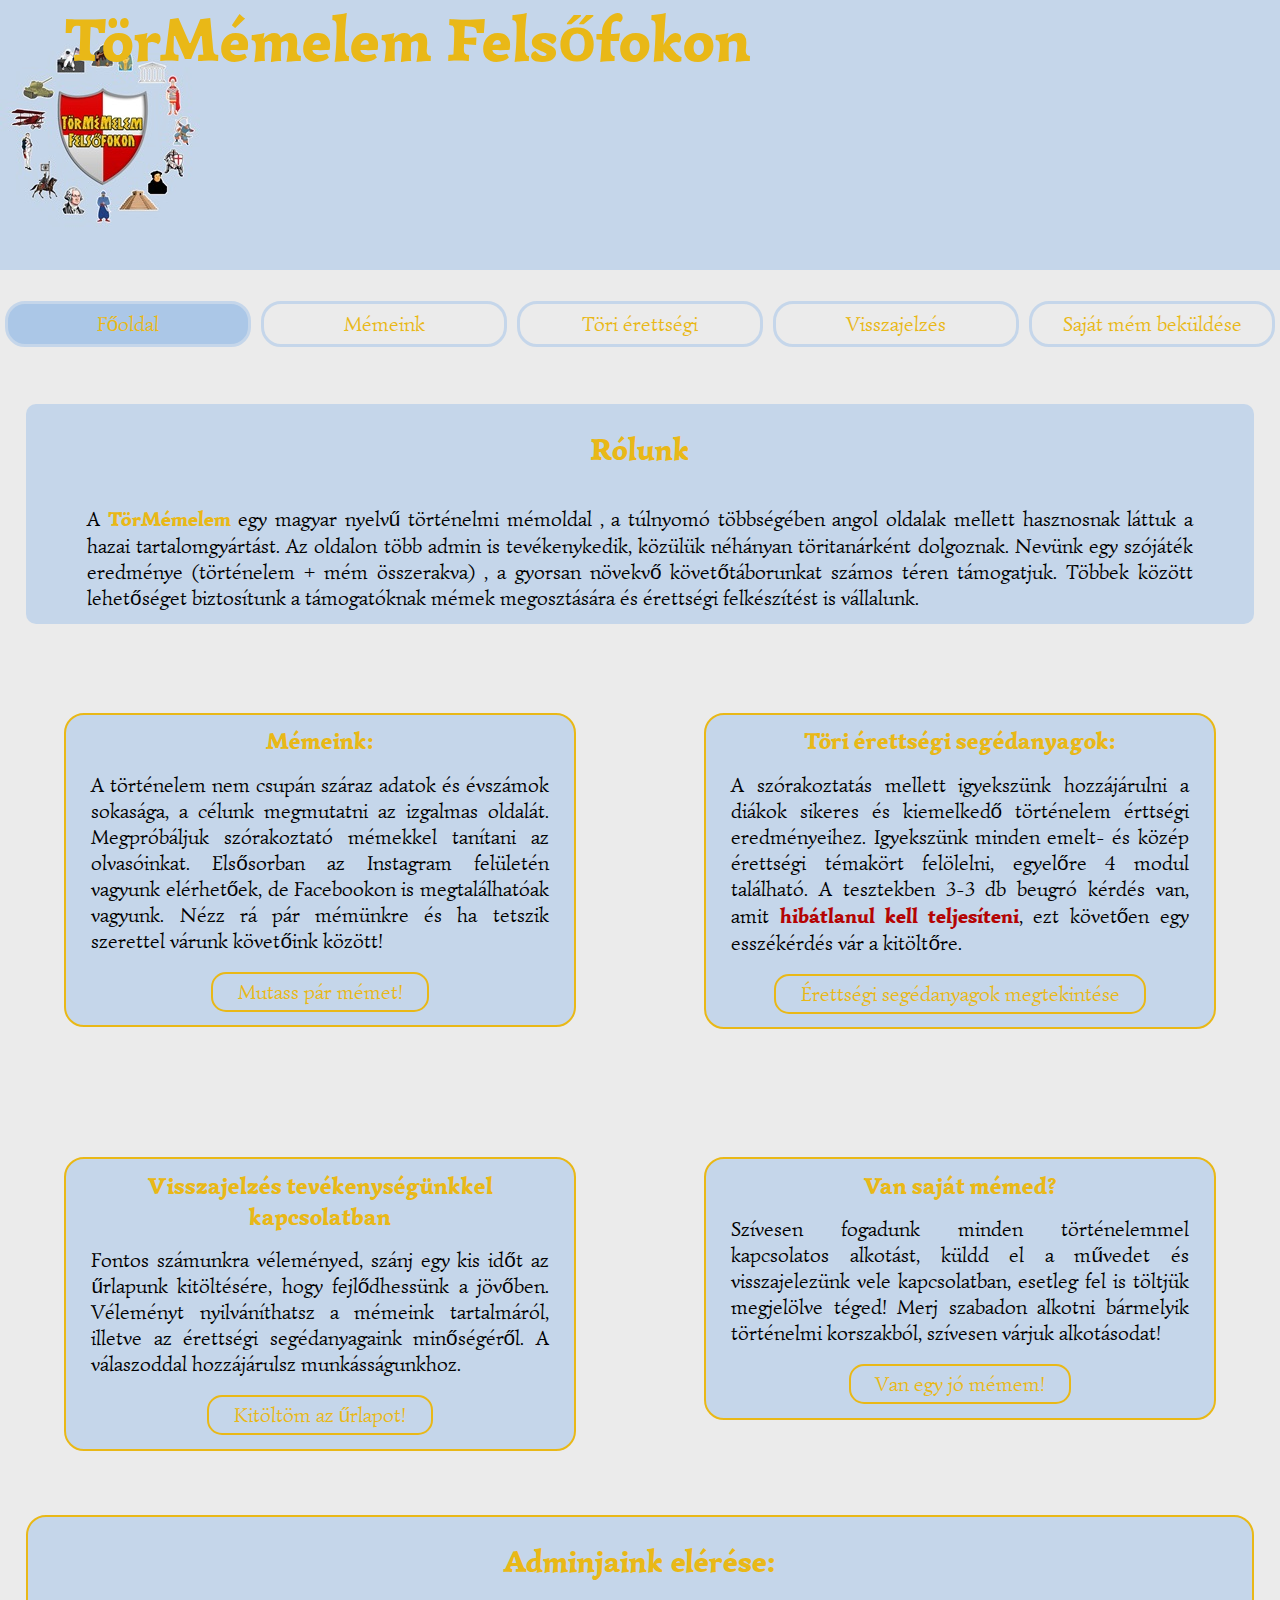
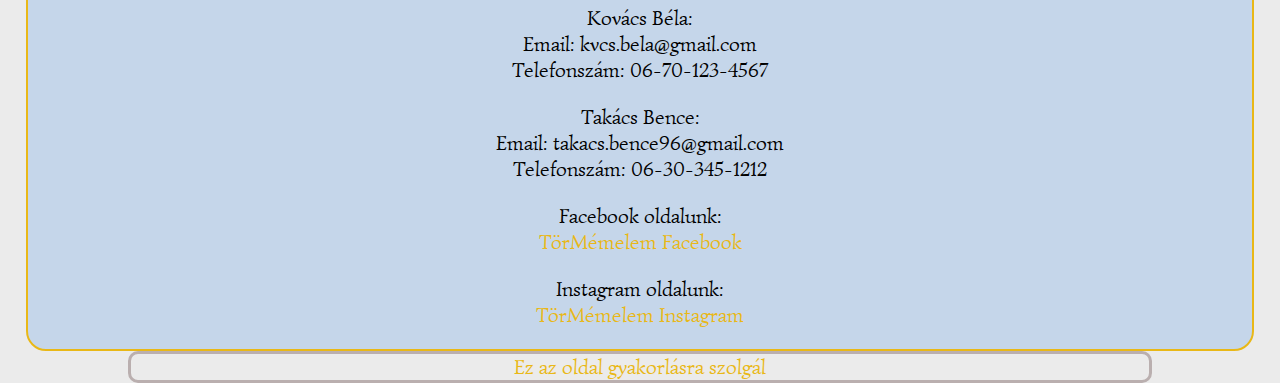
<file: index.html>
<!DOCTYPE html>
<html lang="hu">

<head>
    <meta charset="UTF-8">
    <meta name="viewport" content="width=device-width, initial-scale=1.0">
    <meta name="author" content="Zakócs János">
    <meta name="description" content="Elképzelt weblap a TörMémelem nevű magyar mémoldal számára.">
    <title>TörMémelem</title>
    <link href="stiluslapok/tormemelem.css" rel="stylesheet">
    <link href="kepek/tormemelem_16x16.ico" rel="icon" type="image/x-icon">
</head>

<body>
    <header>
        <h1>TörMémelem Felsőfokon</h1>
    </header>
    <div class="container_main">
        <nav>
            <ul class="nav_container">
                <li>
                    <p id="aktualis"><a href="#">Főoldal</a></p>
                </li>
                <li>
                    <p><a href="aloldalak/memeink.html">Mémeink</a></p>
                </li>
                <li>
                    <p><a href="aloldalak/tori_erettsegi.html">Töri érettségi</a></p>
                </li>
                <li>
                    <p><a href="aloldalak/visszajelzes.html">Visszajelzés</a></p>
                </li>
                <li>
                    <p><a href="aloldalak/sajat_mem.html">Saját mém beküldése</a></p>
                </li>
            </ul>
        </nav>
        <article class="kezdo">
            <h2>Rólunk</h2>
            <p>A <span class="kiemel">TörMémelem</span> egy magyar nyelvű történelmi mémoldal
                , a túlnyomó többségében angol oldalak mellett hasznosnak láttuk
                a hazai tartalomgyártást. Az oldalon több admin
                is tevékenykedik, közülük néhányan töritanárként dolgoznak.
                Nevünk egy szójáték eredménye (történelem + mém összerakva)
                , a gyorsan növekvő követőtáborunkat számos téren támogatjuk.
                Többek között lehetőséget biztosítunk a támogatóknak mémek megosztására
                és érettségi felkészítést is vállalunk.
            </p>
        </article>
        <article class="media_elso">
            <h3>Mémeink: </h3>
            <p class="ismertetok">A történelem nem csupán száraz adatok és évszámok sokasága, a célunk
                megmutatni az izgalmas oldalát. Megpróbáljuk szórakoztató mémekkel
                tanítani az olvasóinkat. Elsősorban az Instagram felületén vagyunk elérhetőek,
                de Facebookon is megtalálhatóak vagyunk. Nézz rá pár mémünkre és ha tetszik
                szerettel várunk követőink között!
            </p>
            <p class="linkek">
                <a href="aloldalak/memeink.html">Mutass pár mémet!</a>
            </p>
        </article>
        <article class="media_elso">
            <h3>Töri érettségi segédanyagok: </h3>
            <p>
                A szórakoztatás mellett igyekszünk hozzájárulni
                a diákok sikeres és kiemelkedő történelem érttségi
                eredményeihez. Igyekszünk minden emelt- és közép érettségi 
                témakört felölelni, egyelőre 4 modul található. A tesztekben
                3-3 db beugró kérdés van, amit <span class="fontos">hibátlanul kell teljesíteni</span>, ezt követően
                egy esszékérdés vár a kitöltőre.
            </p>
            <p class="linkek"><a href="aloldalak/tori_erettsegi.html">Érettségi segédanyagok megtekintése</a></p>
        </article>
        <article class="media_elso">
            <h3>Visszajelzés tevékenységünkkel kapcsolatban</h3>
            <p>Fontos számunkra véleményed, szánj egy kis időt az űrlapunk kitöltésére,
                 hogy fejlődhessünk a jövőben. Véleményt nyilváníthatsz a mémeink tartalmáról,
                 illetve az érettségi segédanyagaink minőségéről. A válaszoddal hozzájárulsz munkásságunkhoz.
            </p>
            <p class="linkek"><a href="aloldalak/visszajelzes.html">Kitöltöm az űrlapot!</a></p>
        </article>
        <article class="media_elso">
            <h3>Van saját mémed? </h3>
            <p>Szívesen fogadunk minden történelemmel
                kapcsolatos alkotást, küldd el a művedet és visszajelezünk vele kapcsolatban,
                esetleg fel is töltjük megjelölve téged! Merj szabadon alkotni
                bármelyik történelmi korszakból, szívesen várjuk alkotásodat!
            </p>
            <p class="linkek"><a href="aloldalak/sajat_mem.html">Van egy jó mémem!</a></p>
        </article>
        <aside class="media_elso">
            <h2>Adminjaink elérése:</h2>
            <p>
                Kovács Béla: <br>Email: kvcs.bela@gmail.com<br>Telefonszám: 06-70-123-4567
                <!--Az email címek,nevek,tel.számok fiktívek!-->
            </p>
            <p>
                Takács Bence: <br>Email: takacs.bence96@gmail.com<br>Telefonszám: 06-30-345-1212
            </p>
            <p>
                Facebook oldalunk:<br><a href="https://www.facebook.com/TorMEMelem/" target="_blank">TörMémelem Facebook</a>
            </p>
            <p>
                Instagram oldalunk:<br><a href="https://www.instagram.com/tormemelemfelsofokon/" target="_blank">TörMémelem Instagram</a>
            </p>
        </aside>
        <footer>
            <p class="labjegyzet">Ez az oldal gyakorlásra szolgál</p>
        </footer>
    </div>
</body>

</html>
</file>
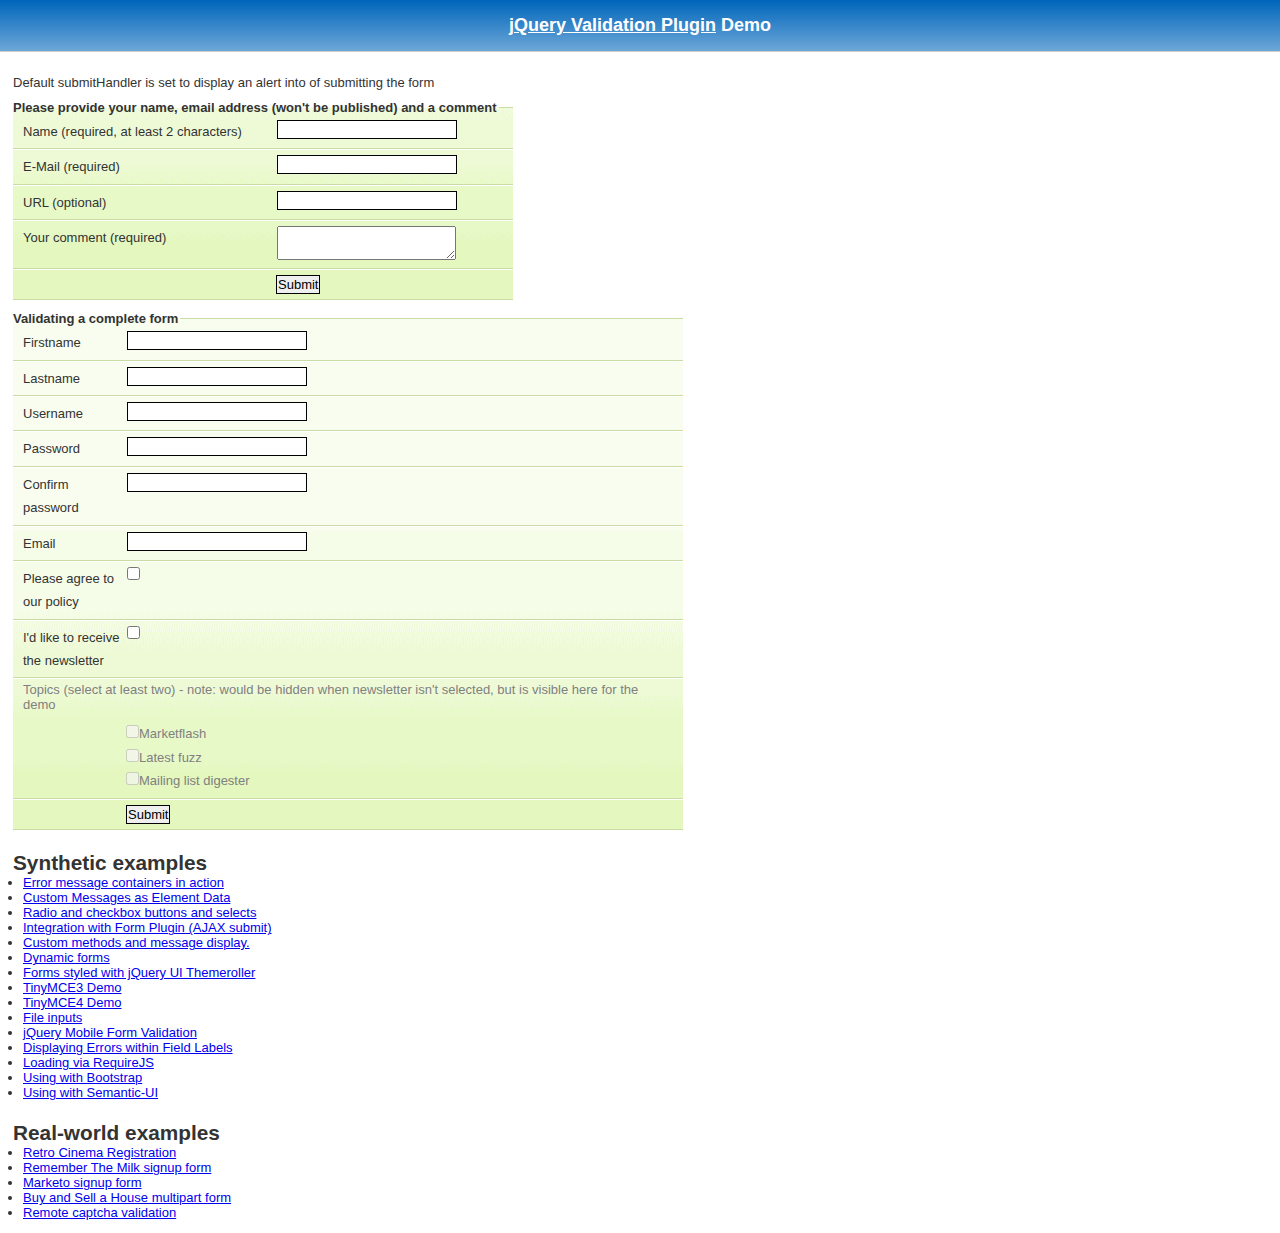
<file: javascript/jquery-validation-1.19.5/demo/index.html>
<!DOCTYPE html>
<html lang="en">
<head>
	<meta charset="utf-8">
	<title>jQuery validation plug-in - main demo</title>
	<link rel="stylesheet" href="css/screen.css">
	<script src="../lib/jquery.js"></script>
	<script src="../dist/jquery.validate.js"></script>
	<script>
	$.validator.setDefaults({
		submitHandler: function() {
			alert("submitted!");
		}
	});

	$().ready(function() {
		// validate the comment form when it is submitted
		$("#commentForm").validate();

		// validate signup form on keyup and submit
		$("#signupForm").validate({
			rules: {
				firstname: "required",
				lastname: "required",
				username: {
					required: true,
					minlength: 2
				},
				password: {
					required: true,
					minlength: 5
				},
				confirm_password: {
					required: true,
					minlength: 5,
					equalTo: "#password"
				},
				email: {
					required: true,
					email: true
				},
				topic: {
					required: "#newsletter:checked",
					minlength: 2
				},
				agree: "required"
			},
			messages: {
				firstname: "Please enter your firstname",
				lastname: "Please enter your lastname",
				username: {
					required: "Please enter a username",
					minlength: "Your username must consist of at least 2 characters"
				},
				password: {
					required: "Please provide a password",
					minlength: "Your password must be at least 5 characters long"
				},
				confirm_password: {
					required: "Please provide a password",
					minlength: "Your password must be at least 5 characters long",
					equalTo: "Please enter the same password as above"
				},
				email: "Please enter a valid email address",
				agree: "Please accept our policy",
				topic: "Please select at least 2 topics"
			}
		});

		// propose username by combining first- and lastname
		$("#username").focus(function() {
			var firstname = $("#firstname").val();
			var lastname = $("#lastname").val();
			if (firstname && lastname && !this.value) {
				this.value = firstname + "." + lastname;
			}
		});

		//code to hide topic selection, disable for demo
		var newsletter = $("#newsletter");
		// newsletter topics are optional, hide at first
		var inital = newsletter.is(":checked");
		var topics = $("#newsletter_topics")[inital ? "removeClass" : "addClass"]("gray");
		var topicInputs = topics.find("input").attr("disabled", !inital);
		// show when newsletter is checked
		newsletter.click(function() {
			topics[this.checked ? "removeClass" : "addClass"]("gray");
			topicInputs.attr("disabled", !this.checked);
		});
	});
	</script>
	<style>
	#commentForm {
		width: 500px;
	}
	#commentForm label {
		width: 250px;
	}
	#commentForm label.error, #commentForm input.submit {
		margin-left: 253px;
	}
	#signupForm {
		width: 670px;
	}
	#signupForm label.error {
		margin-left: 10px;
		width: auto;
		display: inline;
	}
	#newsletter_topics label.error {
		display: none;
		margin-left: 103px;
	}
	</style>
</head>
<body>
<h1 id="banner"><a href="https://jqueryvalidation.org/">jQuery Validation Plugin</a> Demo</h1>
<div id="main">
	<p>Default submitHandler is set to display an alert into of submitting the form</p>
	<form class="cmxform" id="commentForm" method="get" action="">
		<fieldset>
			<legend>Please provide your name, email address (won't be published) and a comment</legend>
			<p>
				<label for="cname">Name (required, at least 2 characters)</label>
				<input id="cname" name="name" minlength="2" type="text" required>
			</p>
			<p>
				<label for="cemail">E-Mail (required)</label>
				<input id="cemail" type="email" name="email" required>
			</p>
			<p>
				<label for="curl">URL (optional)</label>
				<input id="curl" type="url" name="url">
			</p>
			<p>
				<label for="ccomment">Your comment (required)</label>
				<textarea id="ccomment" name="comment" required></textarea>
			</p>
			<p>
				<input class="submit" type="submit" value="Submit">
			</p>
		</fieldset>
	</form>
	<form class="cmxform" id="signupForm" method="get" action="">
		<fieldset>
			<legend>Validating a complete form</legend>
			<p>
				<label for="firstname">Firstname</label>
				<input id="firstname" name="firstname" type="text">
			</p>
			<p>
				<label for="lastname">Lastname</label>
				<input id="lastname" name="lastname" type="text">
			</p>
			<p>
				<label for="username">Username</label>
				<input id="username" name="username" type="text">
			</p>
			<p>
				<label for="password">Password</label>
				<input id="password" name="password" type="password">
			</p>
			<p>
				<label for="confirm_password">Confirm password</label>
				<input id="confirm_password" name="confirm_password" type="password">
			</p>
			<p>
				<label for="email">Email</label>
				<input id="email" name="email" type="email">
			</p>
			<p>
				<label for="agree">Please agree to our policy</label>
				<input type="checkbox" class="checkbox" id="agree" name="agree">
			</p>
			<p>
				<label for="newsletter">I'd like to receive the newsletter</label>
				<input type="checkbox" class="checkbox" id="newsletter" name="newsletter">
			</p>
			<fieldset id="newsletter_topics">
				<legend>Topics (select at least two) - note: would be hidden when newsletter isn't selected, but is visible here for the demo</legend>
				<label for="topic_marketflash">
					<input type="checkbox" id="topic_marketflash" value="marketflash" name="topic">Marketflash
				</label>
				<label for="topic_fuzz">
					<input type="checkbox" id="topic_fuzz" value="fuzz" name="topic">Latest fuzz
				</label>
				<label for="topic_digester">
					<input type="checkbox" id="topic_digester" value="digester" name="topic">Mailing list digester
				</label>
				<label for="topic" class="error">Please select at least two topics you'd like to receive.</label>
			</fieldset>
			<p>
				<input class="submit" type="submit" value="Submit">
			</p>
		</fieldset>
	</form>
	<h3>Synthetic examples</h3>
	<ul>
		<li><a href="errorcontainer-demo.html">Error message containers in action</a>
		</li>
		<li><a href="custom-messages-data-demo.html">Custom Messages as Element Data</a>
		</li>
		<li><a href="radio-checkbox-select-demo.html">Radio and checkbox buttons and selects</a>
		</li>
		<li><a href="ajaxSubmit-integration-demo.html">Integration with Form Plugin (AJAX submit)</a>
		</li>
		<li><a href="custom-methods-demo.html">Custom methods and message display.</a>
		</li>
		<li><a href="dynamic-totals.html">Dynamic forms</a>
		</li>
		<li><a href="themerollered.html">Forms styled with jQuery UI Themeroller</a>
		</li>
		<li><a href="tinymce/">TinyMCE3 Demo</a>
		</li>
		<li><a href="tinymce4/">TinyMCE4 Demo</a>
		</li>
		<li><a href="file_input.html">File inputs</a>
		</li>
		<li><a href="jquerymobile.html">jQuery Mobile Form Validation</a>
		</li>
		<li><a href="errors-within-labels.html">Displaying Errors within Field Labels</a>
		</li>
		<li><a href="requirejs/index.html">Loading via RequireJS</a>
		</li>
		<li><a href="bootstrap/index.html">Using with Bootstrap</a>
		</li>
		<li><a href="semantic-ui/index.html">Using with Semantic-UI</a>
		</li>
	</ul>
	<h3>Real-world examples</h3>
	<ul>
		<li><a href="cinema/">Retro Cinema Registration</a></li>
		<li><a href="milk/">Remember The Milk signup form</a></li>
		<li><a href="marketo/">Marketo signup form</a></li>
		<li><a href="multipart/">Buy and Sell a House multipart form</a></li>
		<li><a href="captcha/">Remote captcha validation</a></li>
	</ul>
</div>
</body>
</html>
</file>
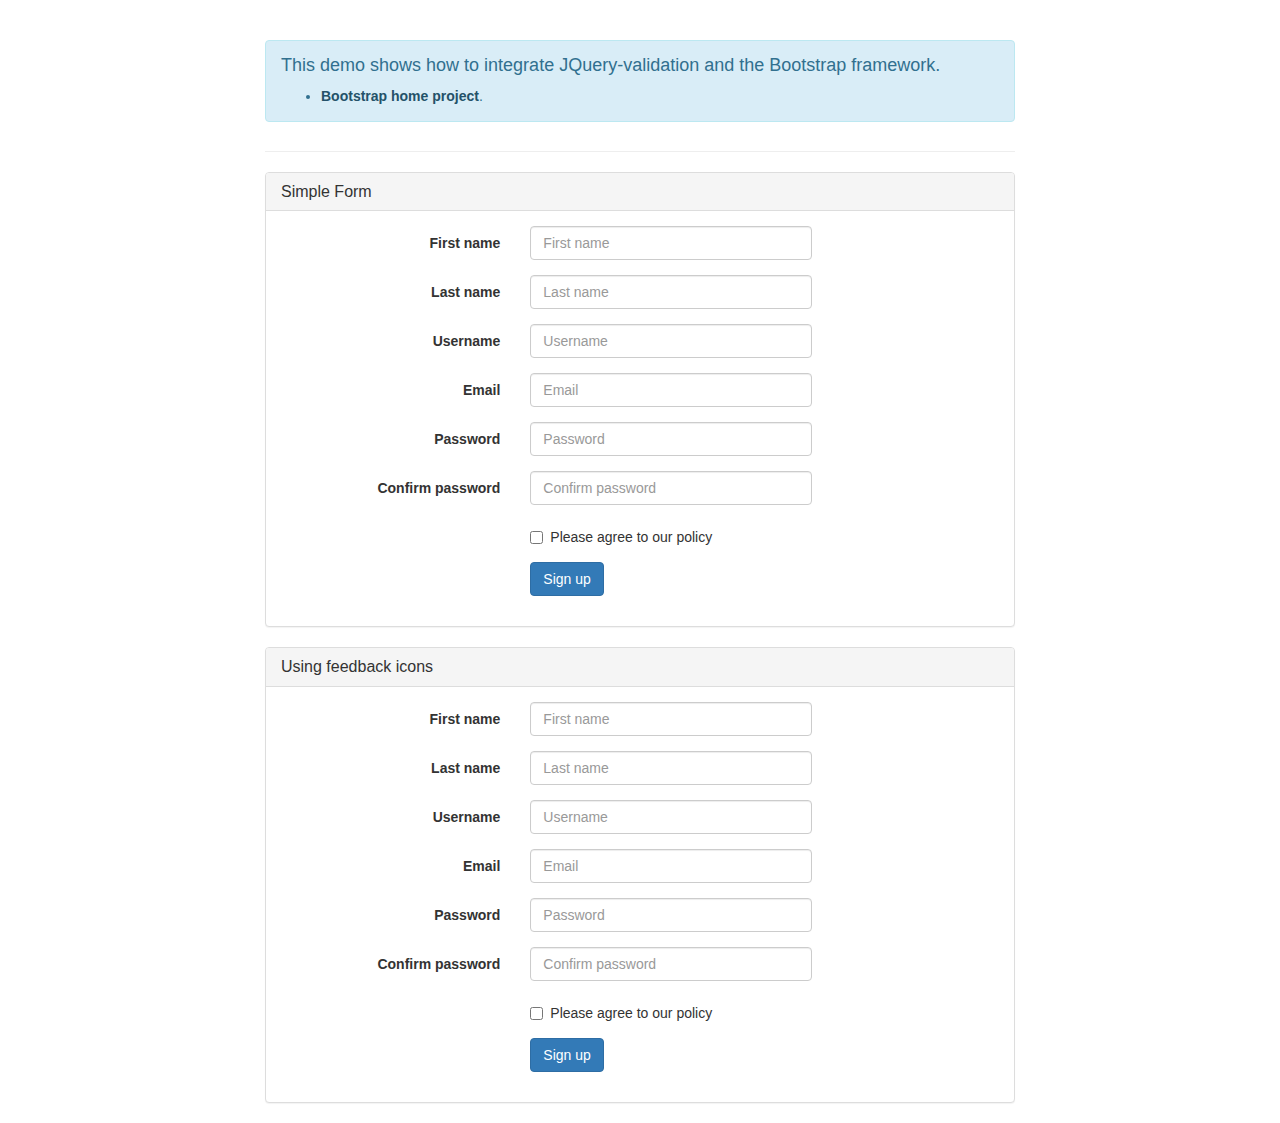
<file: javascript/jquery-validation-1.19.5/demo/bootstrap/index.html>
<!DOCTYPE html>
<html>
<head>
	<title>JQuery-validation demo | Bootstrap</title>

	<link rel="stylesheet" href="https://maxcdn.bootstrapcdn.com/bootstrap/3.3.5/css/bootstrap.min.css" />

	<script type="text/javascript" src="../../lib/jquery-1.11.1.js"></script>
	<script type="text/javascript" src="../../dist/jquery.validate.js"></script>
</head>
<body>
	<div class="container">
		<div class="row">
			<div class="col-sm-8 col-sm-offset-2">
				<div class="page-header">
					<div class="alert alert-info" role="alert">
						<h4>This demo shows how to integrate JQuery-validation and the Bootstrap framework.</h4>
						<ul>
							<li><a href="https://getbootstrap.com/" class="alert-link">Bootstrap home project</a>.</li>
						</ul>
					</div>
				</div>

				<div class="panel panel-default">
					<div class="panel-heading">
						<h3 class="panel-title">Simple Form</h3>
					</div>
					<div class="panel-body">
						<form id="signupForm" method="post" class="form-horizontal" action="">
							<div class="form-group">
								<label class="col-sm-4 control-label" for="firstname">First name</label>
								<div class="col-sm-5">
									<input type="text" class="form-control" id="firstname" name="firstname" placeholder="First name" />
								</div>
							</div>

							<div class="form-group">
								<label class="col-sm-4 control-label" for="lastname">Last name</label>
								<div class="col-sm-5">
									<input type="text" class="form-control" id="lastname" name="lastname" placeholder="Last name" />
								</div>
							</div>

							<div class="form-group">
								<label class="col-sm-4 control-label" for="username">Username</label>
								<div class="col-sm-5">
									<input type="text" class="form-control" id="username" name="username" placeholder="Username" />
								</div>
							</div>

							<div class="form-group">
								<label class="col-sm-4 control-label" for="email">Email</label>
								<div class="col-sm-5">
									<input type="text" class="form-control" id="email" name="email" placeholder="Email" />
								</div>
							</div>

							<div class="form-group">
								<label class="col-sm-4 control-label" for="password">Password</label>
								<div class="col-sm-5">
									<input type="password" class="form-control" id="password" name="password" placeholder="Password" />
								</div>
							</div>

							<div class="form-group">
								<label class="col-sm-4 control-label" for="confirm_password">Confirm password</label>
								<div class="col-sm-5">
									<input type="password" class="form-control" id="confirm_password" name="confirm_password" placeholder="Confirm password" />
								</div>
							</div>

							<div class="form-group">
								<div class="col-sm-5 col-sm-offset-4">
									<div class="checkbox">
										<label>
											<input type="checkbox" id="agree" name="agree" value="agree" />Please agree to our policy
										</label>
									</div>
								</div>
							</div>

							<div class="form-group">
								<div class="col-sm-9 col-sm-offset-4">
									<button type="submit" class="btn btn-primary" name="signup" value="Sign up">Sign up</button>
								</div>
							</div>
						</form>
					</div>
				</div>

				<div class="panel panel-default">
					<div class="panel-heading">
						<h3 class="panel-title">Using feedback icons</h3>
					</div>
					<div class="panel-body">
						<form id="signupForm1" method="post" class="form-horizontal" action="">
							<div class="form-group">
								<label class="col-sm-4 control-label" for="firstname1">First name</label>
								<div class="col-sm-5">
									<input type="text" class="form-control" id="firstname1" name="firstname1" placeholder="First name" />
								</div>
							</div>

							<div class="form-group">
								<label class="col-sm-4 control-label" for="lastname1">Last name</label>
								<div class="col-sm-5">
									<input type="text" class="form-control" id="lastname1" name="lastname1" placeholder="Last name" />
								</div>
							</div>

							<div class="form-group">
								<label class="col-sm-4 control-label" for="username1">Username</label>
								<div class="col-sm-5">
									<input type="text" class="form-control" id="username1" name="username1" placeholder="Username" />
								</div>
							</div>

							<div class="form-group">
								<label class="col-sm-4 control-label" for="email1">Email</label>
								<div class="col-sm-5">
									<input type="text" class="form-control" id="email1" name="email1" placeholder="Email" />
								</div>
							</div>

							<div class="form-group">
								<label class="col-sm-4 control-label" for="password1">Password</label>
								<div class="col-sm-5">
									<input type="password" class="form-control" id="password1" name="password1" placeholder="Password" />
								</div>
							</div>

							<div class="form-group">
								<label class="col-sm-4 control-label" for="confirm_password1">Confirm password</label>
								<div class="col-sm-5">
									<input type="password" class="form-control" id="confirm_password1" name="confirm_password1" placeholder="Confirm password" />
								</div>
							</div>

							<div class="form-group">
								<div class="col-sm-5 col-sm-offset-4">
									<div class="checkbox">
										<label>
											<input type="checkbox" id="agree1" name="agree1" value="agree" />Please agree to our policy
										</label>
									</div>
								</div>
							</div>

							<div class="form-group">
								<div class="col-sm-9 col-sm-offset-4">
									<button type="submit" class="btn btn-primary" name="signup1" value="Sign up">Sign up</button>
								</div>
							</div>
						</form>
					</div>
				</div>
			</div>
		</div>
	</div>
	<script type="text/javascript">
		$.validator.setDefaults( {
			submitHandler: function () {
				alert( "submitted!" );
			}
		} );

		$( document ).ready( function () {
			$( "#signupForm" ).validate( {
				rules: {
					firstname: "required",
					lastname: "required",
					username: {
						required: true,
						minlength: 2
					},
					password: {
						required: true,
						minlength: 5
					},
					confirm_password: {
						required: true,
						minlength: 5,
						equalTo: "#password"
					},
					email: {
						required: true,
						email: true
					},
					agree: "required"
				},
				messages: {
					firstname: "Please enter your firstname",
					lastname: "Please enter your lastname",
					username: {
						required: "Please enter a username",
						minlength: "Your username must consist of at least 2 characters"
					},
					password: {
						required: "Please provide a password",
						minlength: "Your password must be at least 5 characters long"
					},
					confirm_password: {
						required: "Please provide a password",
						minlength: "Your password must be at least 5 characters long",
						equalTo: "Please enter the same password as above"
					},
					email: "Please enter a valid email address",
					agree: "Please accept our policy"
				},
				errorElement: "em",
				errorPlacement: function ( error, element ) {
					// Add the `help-block` class to the error element
					error.addClass( "help-block" );

					if ( element.prop( "type" ) === "checkbox" ) {
						error.insertAfter( element.parent( "label" ) );
					} else {
						error.insertAfter( element );
					}
				},
				highlight: function ( element, errorClass, validClass ) {
					$( element ).parents( ".col-sm-5" ).addClass( "has-error" ).removeClass( "has-success" );
				},
				unhighlight: function (element, errorClass, validClass) {
					$( element ).parents( ".col-sm-5" ).addClass( "has-success" ).removeClass( "has-error" );
				}
			} );

			$( "#signupForm1" ).validate( {
				rules: {
					firstname1: "required",
					lastname1: "required",
					username1: {
						required: true,
						minlength: 2
					},
					password1: {
						required: true,
						minlength: 5
					},
					confirm_password1: {
						required: true,
						minlength: 5,
						equalTo: "#password1"
					},
					email1: {
						required: true,
						email: true
					},
					agree1: "required"
				},
				messages: {
					firstname1: "Please enter your firstname",
					lastname1: "Please enter your lastname",
					username1: {
						required: "Please enter a username",
						minlength: "Your username must consist of at least 2 characters"
					},
					password1: {
						required: "Please provide a password",
						minlength: "Your password must be at least 5 characters long"
					},
					confirm_password1: {
						required: "Please provide a password",
						minlength: "Your password must be at least 5 characters long",
						equalTo: "Please enter the same password as above"
					},
					email1: "Please enter a valid email address",
					agree1: "Please accept our policy"
				},
				errorElement: "em",
				errorPlacement: function ( error, element ) {
					// Add the `help-block` class to the error element
					error.addClass( "help-block" );

					// Add `has-feedback` class to the parent div.form-group
					// in order to add icons to inputs
					element.parents( ".col-sm-5" ).addClass( "has-feedback" );

					if ( element.prop( "type" ) === "checkbox" ) {
						error.insertAfter( element.parent( "label" ) );
					} else {
						error.insertAfter( element );
					}

					// Add the span element, if doesn't exists, and apply the icon classes to it.
					if ( !element.next( "span" )[ 0 ] ) {
						$( "<span class='glyphicon glyphicon-remove form-control-feedback'></span>" ).insertAfter( element );
					}
				},
				success: function ( label, element ) {
					// Add the span element, if doesn't exists, and apply the icon classes to it.
					if ( !$( element ).next( "span" )[ 0 ] ) {
						$( "<span class='glyphicon glyphicon-ok form-control-feedback'></span>" ).insertAfter( $( element ) );
					}
				},
				highlight: function ( element, errorClass, validClass ) {
					$( element ).parents( ".col-sm-5" ).addClass( "has-error" ).removeClass( "has-success" );
					$( element ).next( "span" ).addClass( "glyphicon-remove" ).removeClass( "glyphicon-ok" );
				},
				unhighlight: function ( element, errorClass, validClass ) {
					$( element ).parents( ".col-sm-5" ).addClass( "has-success" ).removeClass( "has-error" );
					$( element ).next( "span" ).addClass( "glyphicon-ok" ).removeClass( "glyphicon-remove" );
				}
			} );
		} );
	</script>
</body>
</html>
</file>
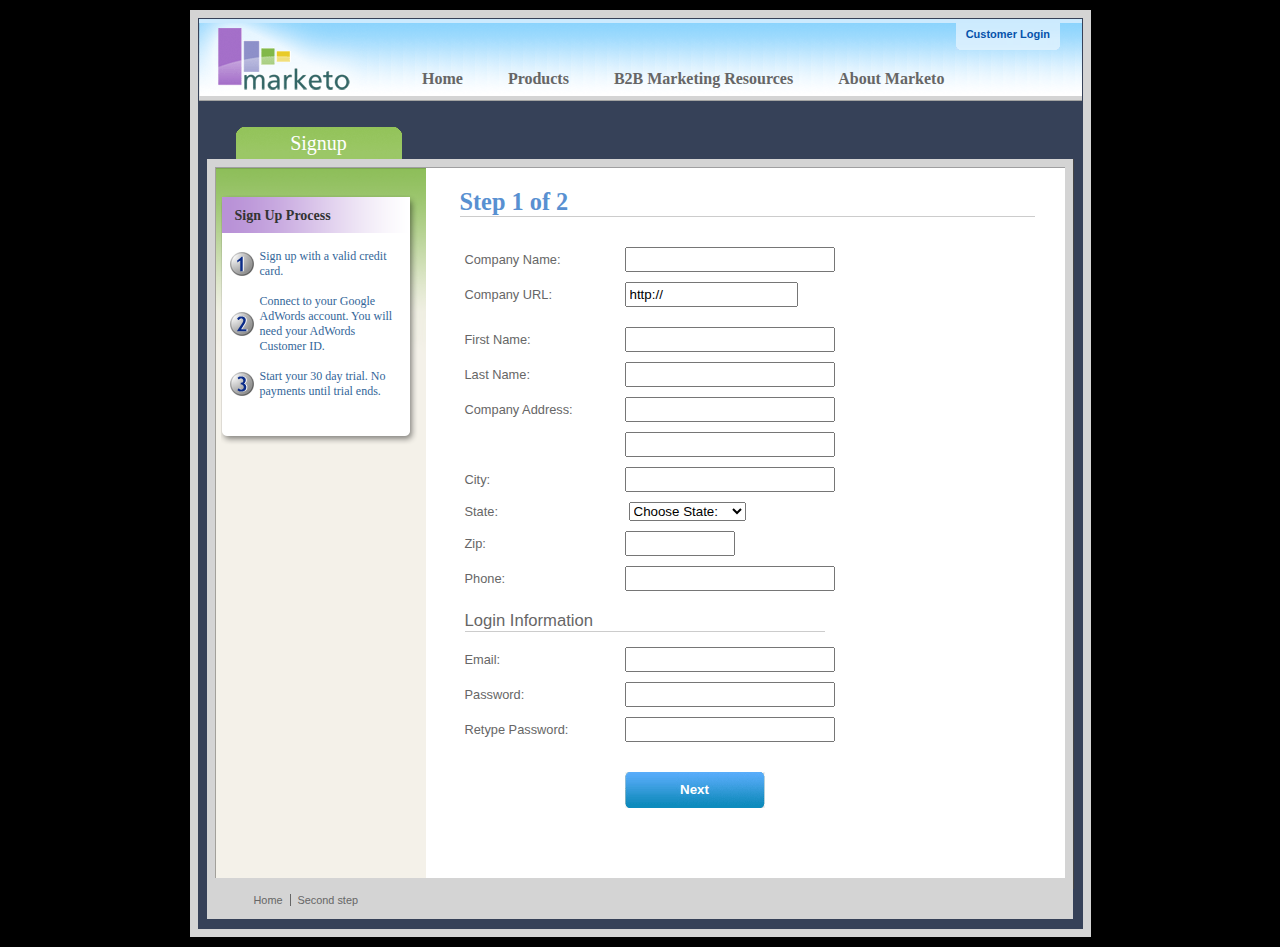
<file: javascript/jquery-validation-1.19.5/demo/marketo/index.html>
<!DOCTYPE html>
<html lang="en">
<head>
	<meta charset="utf-8">
	<title>Subscription Signup | Marketo</title>
	<script src="../../lib/jquery.js"></script>
	<script src="../../lib/jquery.mockjax.js"></script>
	<script src="../../dist/jquery.validate.js"></script>
	<script src="jquery.maskedinput.js"></script>
	<script src="mktSignup.js"></script>
	<link rel="stylesheet" href="stylesheet.css">
</head>
<body>
<!-- start page wrapper -->
<div id="letterbox">
	<!-- start header container -->
	<div id="header-background">
		<div class="nav-global-container">
			<div class="login">
				<a href="#">
					<span></span>Customer Login</a>
			</div>
			<div class="logo">
				<a href="#">
					<img src="images/logo_marketo.gif" width="168" height="73" alt="Marketo">
				</a>
			</div>
			<div class="nav-global">
				<ul>
					<li>
						<a href="#" class="nav-g01">
							<span></span>Home</a>
					</li>
					<li>
						<a href="#" class="nav-g02">
							<span></span>Products</a>
					</li>
					<li>
						<a href="#" class="nav-g04">
							<span></span>B2B Marketing Resources</a>
					</li>
					<li>
						<a href="#" class="nav-g05">
							<span></span>About Marketo</a>
					</li>
				</ul>
			</div>
		</div>
	</div>
	<!-- end header container -->
	<div class="line-grey-tier"></div>
	<!-- start page container 2 div-->
	<div id="page-container" class="resize">
		<div id="page-content-inner" class="resize">
			<!-- start col-main -->
			<div id="col-main" class="resize" style="">
				<!-- start main content -->
				<div class="main-content resize">
					<div class="action-container" style="display:none;"></div>
					<h1>Step 1 of 2</h1>
					<p>
					</p>
					<br clear="all">
					<div>
						<form id="profileForm" type="actionForm" action="step2.htm" method="get">
							<div class="error" style="display:none;">
								<img src="images/warning.gif" alt="Warning!" width="24" height="24" style="float:left; margin: -5px 10px 0px 0px;">
								<span></span>.
								<br clear="all">
							</div>
							<table cellpadding="0" cellspacing="0" border="0">
								<tr>
									<td class="label">
										<label for="co_name">Company Name:</label>
									</td>
									<td class="field">
										<input id="co_name" class="required" maxlength="40" name="co_name" size="20" type="text" tabindex="1" value="">
									</td>
								</tr>
								<tr>
									<td class="label">
										<label for="co_url">Company URL:</label>
									</td>
									<td class="field">
										<input id="co_url" class="required defaultInvalid url" maxlength="40" name="co_url" style="width:163px" type="text" tabindex="2" value="http://">
									</td>
								</tr>
								<tr>
									<td>
									<td>
								</tr>
								<tr>
									<td class="label">
										<label for="first_name">First Name:</label>
									</td>
									<td class="field">
										<input id="first_name" class="required" maxlength="40" name="first_name" size="20" type="text" tabindex="3" value="">
									</td>
								</tr>
								<tr>
									<td class="label">
										<label for="last_name">Last Name:</label>
									</td>
									<td class="field">
										<input id="last_name" class="required" maxlength="40" name="last_name" size="20" type="text" tabindex="4" value="">
									</td>
								</tr>
								<tr>
									<td class="label">
										<label for="address1">Company Address:</label>
									</td>
									<td class="field">
										<input maxlength="40" class="required" name="address1" size="20" type="text" tabindex="5" value="">
									</td>
								</tr>
								<tr>
									<td class="label"></td>
									<td class="field">
										<input maxlength="40" name="address2" size="20" type="text" tabindex="6" value="">
									</td>
								</tr>
								<tr>
									<td class="label">
										<label for="city">City:</label>
									</td>
									<td class="field">
										<input maxlength="40" class="required" name="city" size="20" type="text" tabindex="7" value="">
									</td>
								</tr>
								<tr>
									<td class="label">
										<label for="state">State:</label>
									</td>
									<td class="field">
										<select id="state" class="required" name="state" style="margin-left: 4px;" tabindex="8">
											<option value="">Choose State:</option>
											<option value="AL">Alabama</option>
											<option value="AK">Alaska</option>
											<option value="AZ">Arizona</option>
											<option value="AR">Arkansas</option>
											<option value="CA">California</option>
											<option value="CO">Colorado</option>
											<option value="CT">Connecticut</option>
											<option value="DE">Delaware</option>
											<option value="FL">Florida</option>
											<option value="GA">Georgia</option>
											<option value="HI">Hawaii</option>
											<option value="ID">Idaho</option>
											<option value="IL">Illinois</option>
											<option value="IN">Indiana</option>
											<option value="IA">Iowa</option>
											<option value="KS">Kansas</option>
											<option value="KY">Kentucky</option>
											<option value="LA">Louisiana</option>
											<option value="ME">Maine</option>
											<option value="MD">Maryland</option>
											<option value="MA">Massachusetts</option>
											<option value="MI">Michigan</option>
											<option value="MN">Minnesota</option>
											<option value="MS">Mississippi</option>
											<option value="MO">Missouri</option>
											<option value="MT">Montana</option>
											<option value="NE">Nebraska</option>
											<option value="NV">Nevada</option>
											<option value="NH">New Hampshire</option>
											<option value="NJ">New Jersey</option>
											<option value="NM">New Mexico</option>
											<option value="NY">New York</option>
											<option value="NC">North Carolina</option>
											<option value="ND">North Dakota</option>
											<option value="OH">Ohio</option>
											<option value="OK">Oklahoma</option>
											<option value="OR">Oregon</option>
											<option value="PA">Pennsylvania</option>
											<option value="RI">Rhode Island</option>
											<option value="SC">South Carolina</option>
											<option value="SD">South Dakota</option>
											<option value="TN">Tennessee</option>
											<option value="TX">Texas</option>
											<option value="UT">Utah</option>
											<option value="VT">Vermont</option>
											<option value="VA">Virginia</option>
											<option value="WA">Washington</option>
											<option value="WV">West Virginia</option>
											<option value="WI">Wisconsin</option>
											<option value="WY">Wyoming</option>
										</select>
									</td>
								</tr>
								<tr>
									<td class="label">
										<label for="zip">Zip:</label>
									</td>
									<td class="field">
										<input maxlength="10" name="zip" style="width: 100px" type="text" class="required zipcode" tabindex="9" value="">
									</td>
								</tr>
								<tr>
									<td class="label">
										<label for="phone">Phone:</label>
									</td>
									<td class="field">
										<input id="phone" maxlength="14" name="phone" type="text" class="required phone" tabindex="10" value="">
									</td>
								</tr>
								<tr>
									<td colspan="2">
										<h2 style="border-bottom: 1px solid #CCCCCC;">Login Information</h2>
									</td>
								</tr>
								<tr>
									<td class="label">
										<label for="email">Email:</label>
									</td>
									<td class="field">
										<input id="email" class="required email" remote="emails.action" maxlength="40" name="email" size="20" type="text" tabindex="11" value="">
									</td>
								</tr>
								<tr>
									<td class="label">
										<label for="password1">Password:</label>
									</td>
									<td class="field">
										<input id="password1" class="required password" maxlength="40" name="password1" size="20" type="password" tabindex="12" value="">
									</td>
								</tr>
								<tr>
									<td class="label">
										<label for="password2">Retype Password:</label>
									</td>
									<td class="field">
										<input id="password2" class="required" equalTo="#password1" maxlength="40" name="password2" size="20" type="password" tabindex="13" value="">
										<div class="formError"></div>
									</td>
								</tr>
								<tr>
									<td></td>
									<td>
										<div class="buttonSubmit">
											<span></span>
											<input class="formButton" type="submit" value="Next" style="width: 140px" tabindex="14">
										</div>
									</td>
								</tr>
							</table>
							<br>
							<br>
						</form>
						<br clear="all">
					</div>
				</div>
				<!-- end main content -->
				<br>
			</div>
			<!-- end col-main -->
			<!-- start left col -->
			<div id="col-left" class="nav-left-back empty resize" style="position: absolute; min-height: 450px;">
				<div class="col-left-header-tab" style="position: absolute;">Signup</div>
				<div class="nav-left"></div>
				<div class="left-nav-callout png" style="top: 15px; margin-bottom: 100px;">
					<img src="images/left-nav-callout-long.png" class="png" alt="">
					<h6>Sign Up Process</h6>
					<a style="background-image: url(images/step1-24.gif); font-weight: normal; text-decoration: none; cursor: default;">Sign up with a valid credit card.</a>
					<a style="background-image: url(images/step2-24.gif); font-weight: normal; text-decoration: none; cursor: default;">Connect to your Google AdWords account.  You will need your AdWords Customer ID.</a>
					<a style="background-image: url(images/step3-24.gif); font-weight: normal; text-decoration: none; cursor: default;">Start your 30 day trial.  No payments until trial ends.</a>
				</div>
				<div class="footerAddress">
					<b>Marketo Inc.</b>
					<br>1710 S. Amphlett Blvd.
					<br>San Mateo, CA 94402 USA
					<br>
				</div>
				<br clear="all">
			</div>
			<!-- end left col -->
		</div>
	</div>
	<!-- end page container 2 divs-->
	<div id="footer-container" align="center">
		<div class="footer">
			<ul>
				<li><a href="..">Home</a>
				</li>
				<li class="line-off"><a href="step2.htm">Second step</a>
				</li>
			</ul>
		</div>
	</div>
	<!-- end page wrapper -->
</div>
</body>
</html>
</file>
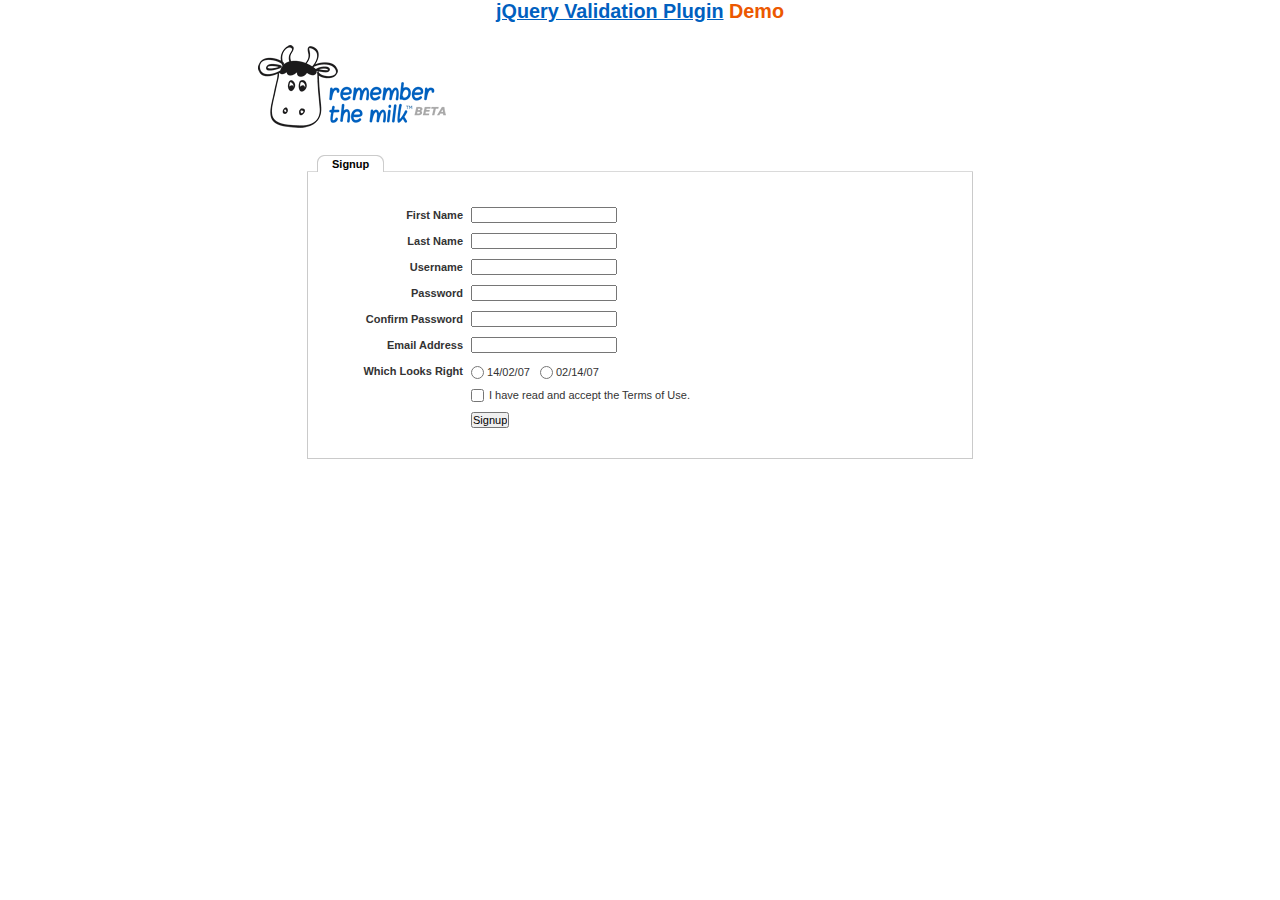
<file: javascript/jquery-validation-1.19.5/demo/milk/index.html>
<!DOCTYPE html>
<html lang="en">
<head>
	<meta charset="utf-8">
	<title>Remember The Milk signup form - jQuery Validate plugin demo - with friendly permission from the RTM team</title>
	<link rel="stylesheet" href="milk.css">
	<script src="../../lib/jquery.js"></script>
	<script src="../../lib/jquery.mockjax.js"></script>
	<script src="../../dist/jquery.validate.js"></script>
	<script>
	$(document).ready(function() {
		$.mockjax({
			url: "emails.action",
			response: function(settings) {
				var email = settings.data.email,
					emails = ["glen@marketo.com", "george@bush.gov", "me@god.com", "aboutface@cooper.com", "steam@valve.com", "bill@gates.com"];
				this.responseText = "true";
				if ($.inArray(email, emails) !== -1) {
					this.responseText = "false";
				}
			},
			responseTime: 500
		});

		$.mockjax({
			url: "users.action",
			response: function(settings) {
				var user = settings.data.username,
					users = ["asdf", "Peter", "Peter2", "George"];
				this.responseText = "true";
				if ($.inArray(user, users) !== -1) {
					this.responseText = "false";
				}
			},
			responseTime: 500
		});

		// validate signup form on keyup and submit
		var validator = $("#signupform").validate({
			rules: {
				firstname: "required",
				lastname: "required",
				username: {
					required: true,
					minlength: 2,
					remote: "users.action"
				},
				password: {
					required: true,
					minlength: 5
				},
				password_confirm: {
					required: true,
					minlength: 5,
					equalTo: "#password"
				},
				email: {
					required: true,
					email: true,
					remote: "emails.action"
				},
				dateformat: "required",
				terms: "required"
			},
			messages: {
				firstname: "Enter your firstname",
				lastname: "Enter your lastname",
				username: {
					required: "Enter a username",
					minlength: jQuery.validator.format("Enter at least {0} characters"),
					remote: jQuery.validator.format("{0} is already in use")
				},
				password: {
					required: "Provide a password",
					minlength: jQuery.validator.format("Enter at least {0} characters")
				},
				password_confirm: {
					required: "Repeat your password",
					minlength: jQuery.validator.format("Enter at least {0} characters"),
					equalTo: "Enter the same password as above"
				},
				email: {
					required: "Please enter a valid email address",
					minlength: "Please enter a valid email address",
					remote: jQuery.validator.format("{0} is already in use")
				},
				dateformat: "Choose your preferred dateformat",
				terms: " "
			},
			// the errorPlacement has to take the table layout into account
			errorPlacement: function(error, element) {
				if (element.is(":radio"))
					error.appendTo(element.parent().next().next());
				else if (element.is(":checkbox"))
					error.appendTo(element.next());
				else
					error.appendTo(element.parent().next());
			},
			// specifying a submitHandler prevents the default submit, good for the demo
			submitHandler: function() {
				alert("submitted!");
			},
			// set this class to error-labels to indicate valid fields
			success: function(label) {
				// set &nbsp; as text for IE
				label.html("&nbsp;").addClass("checked");
			},
			highlight: function(element, errorClass) {
				$(element).parent().next().find("." + errorClass).removeClass("checked");
			}
		});

		// propose username by combining first- and lastname
		$("#username").focus(function() {
			var firstname = $("#firstname").val();
			var lastname = $("#lastname").val();
			if (firstname && lastname && !this.value) {
				this.value = (firstname + "." + lastname).toLowerCase();
			}
		});
	});
	</script>
</head>
<body>
<h1 id="banner"><a href="https://jqueryvalidation.org/">jQuery Validation Plugin</a> Demo</h1>
<div id="main">
	<div id="content">
		<div id="header">
			<div id="headerlogo">
				<img src="milk.png" alt="Remember The Milk">
			</div>
		</div>
		<div style="clear: both;">
			<div></div>
		</div>
		<div class="content">
			<div id="signupbox">
				<div id="signuptab">
					<ul>
						<li id="signupcurrent"><a href=" ">Signup</a>
						</li>
					</ul>
				</div>
				<div id="signupwrap">
					<form id="signupform" autocomplete="off" method="get" action="">
						<table>
							<tr>
								<td class="label">
									<label id="lfirstname" for="firstname">First Name</label>
								</td>
								<td class="field">
									<input id="firstname" name="firstname" type="text" value="" maxlength="100">
								</td>
								<td class="status"></td>
							</tr>
							<tr>
								<td class="label">
									<label id="llastname" for="lastname">Last Name</label>
								</td>
								<td class="field">
									<input id="lastname" name="lastname" type="text" value="" maxlength="100">
								</td>
								<td class="status"></td>
							</tr>
							<tr>
								<td class="label">
									<label id="lusername" for="username">Username</label>
								</td>
								<td class="field">
									<input id="username" name="username" type="text" value="" maxlength="50">
								</td>
								<td class="status"></td>
							</tr>
							<tr>
								<td class="label">
									<label id="lpassword" for="password">Password</label>
								</td>
								<td class="field">
									<input id="password" name="password" type="password" maxlength="50" value="">
								</td>
								<td class="status"></td>
							</tr>
							<tr>
								<td class="label">
									<label id="lpassword_confirm" for="password_confirm">Confirm Password</label>
								</td>
								<td class="field">
									<input id="password_confirm" name="password_confirm" type="password" maxlength="50" value="">
								</td>
								<td class="status"></td>
							</tr>
							<tr>
								<td class="label">
									<label id="lemail" for="email">Email Address</label>
								</td>
								<td class="field">
									<input id="email" name="email" type="text" value="" maxlength="150">
								</td>
								<td class="status"></td>
							</tr>
							<tr>
								<td class="label">
									<label>Which Looks Right</label>
								</td>
								<td class="field" colspan="2" style="vertical-align: top; padding-top: 2px;">
									<table>
										<tbody>
											<tr>
												<td style="padding-right: 5px;">
													<input id="dateformat_eu" name="dateformat" type="radio" value="0">
													<label id="ldateformat_eu" for="dateformat_eu">14/02/07</label>
												</td>
												<td style="padding-left: 5px;">
													<input id="dateformat_am" name="dateformat" type="radio" value="1">
													<label id="ldateformat_am" for="dateformat_am">02/14/07</label>
												</td>
												<td>
												</td>
											</tr>
										</tbody>
									</table>
								</td>
							</tr>
							<tr>
								<td class="label">&nbsp;</td>
								<td class="field" colspan="2">
									<div id="termswrap">
										<input id="terms" type="checkbox" name="terms">
										<label id="lterms" for="terms">I have read and accept the Terms of Use.</label>
									</div>
									<!-- /termswrap -->
								</td>
							</tr>
							<tr>
								<td class="label">
									<label id="lsignupsubmit" for="signupsubmit">Signup</label>
								</td>
								<td class="field" colspan="2">
									<input id="signupsubmit" name="signup" type="submit" value="Signup">
								</td>
							</tr>
						</table>
					</form>
				</div>
			</div>
		</div>
	</div>
</div>
</body>
</html>
</file>
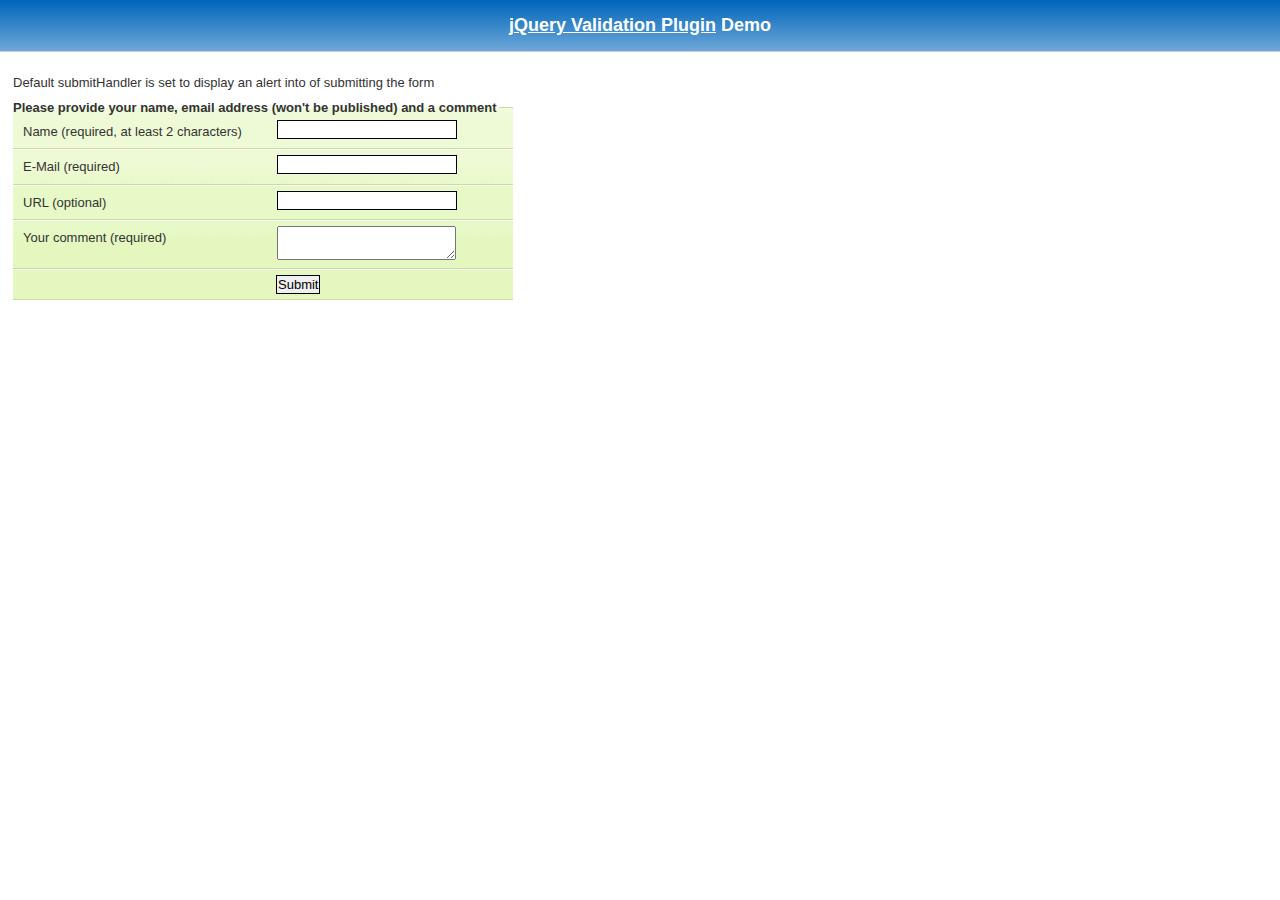
<file: javascript/jquery-validation-1.19.5/demo/requirejs/index.html>
<!DOCTYPE html>
<html lang="en">
	<head>
		<meta charset="utf-8">
		<title>jQuery validation plug-in - requirejs demo</title>

		<link rel="stylesheet" href="../css/screen.css">

		<style type="text/css">
			#commentForm { width: 500px; }
			#commentForm label { width: 250px; }
			#commentForm label.error, #commentForm input.submit { margin-left: 253px; }
		</style>
</head>
<body>

	<h1 id="banner"><a href="https://jqueryvalidation.org/">jQuery Validation Plugin</a> Demo</h1>
	<div id="main">

		<p>Default submitHandler is set to display an alert into of submitting the form</p>
		<form class="cmxform" id="commentForm" method="get" action="">
			<fieldset>
				<legend>Please provide your name, email address (won't be published) and a comment</legend>
				<p>
					<label for="cname">Name (required, at least 2 characters)</label>
					<input id="cname" name="name" minlength="2" type="text" required>
				</p>
				<p>
					<label for="cemail">E-Mail (required)</label>
					<input id="cemail" type="email" name="email" required>
				</p>
				<p>
					<label for="curl">URL (optional)</label>
					<input id="curl" type="url" name="url">
				</p>
				<p>
					<label for="ccomment">Your comment (required)</label>
					<textarea id="ccomment" name="comment" required></textarea>
				</p>
				<p>
					<input class="submit" type="submit" value="Submit">
				</p>
			</fieldset>
		</form>

		<script>
		var require = {
			paths: {
				"jquery": "../../lib/jquery-3.1.1"
			}
		};
		</script>
		<script src="../../lib/require.js" data-main="app.js"></script>
	</div>
</body>
</html>
</file>
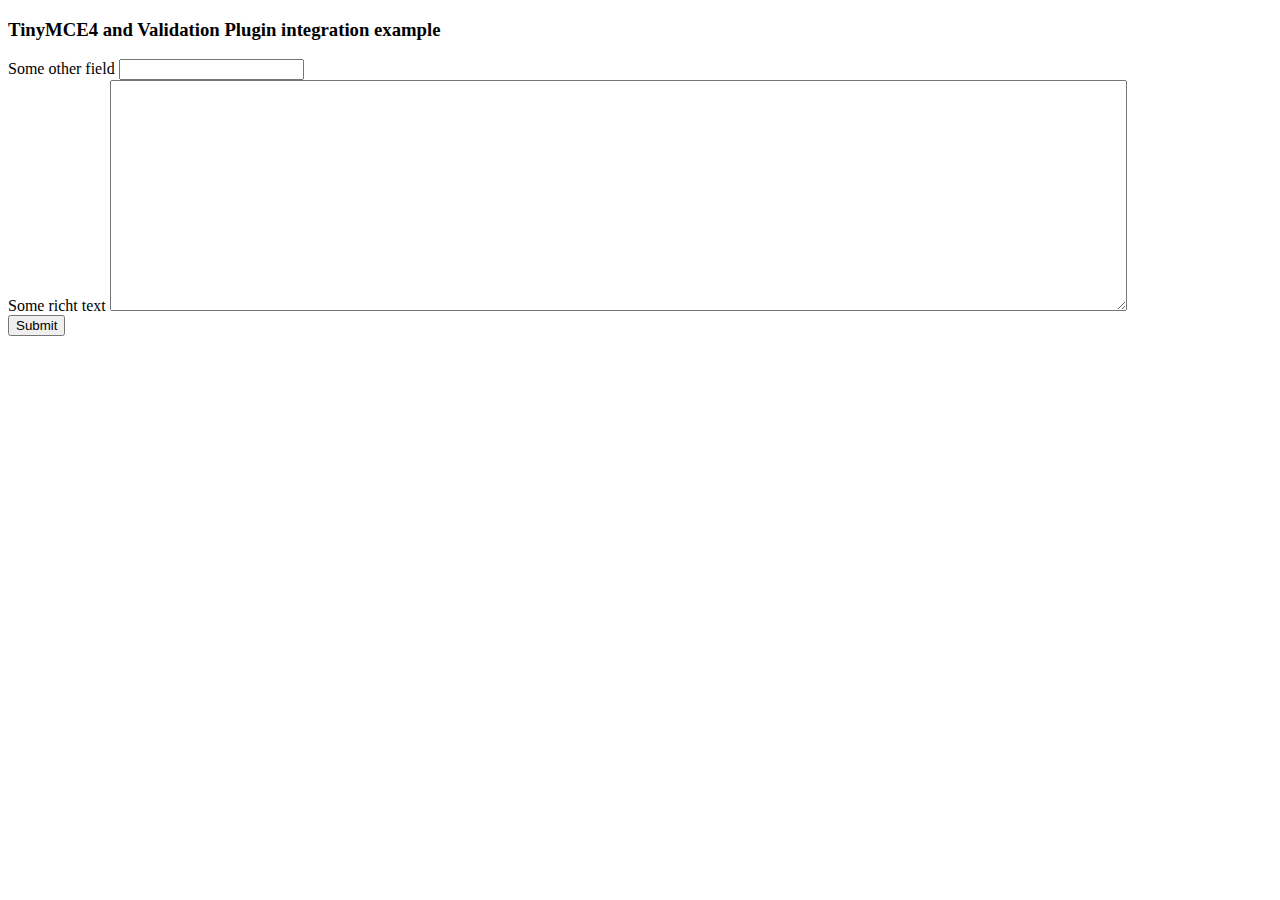
<file: javascript/jquery-validation-1.19.5/demo/tinymce4/index.html>
<!doctype html>
<html lang="en">
<head>
	<meta charset="utf-8">
	<title>jQuery Validation plugin: integration with TinyMCE</title>
	<script src="../../lib/jquery.js"></script>
	<script src="../../dist/jquery.validate.js"></script>
	<script src="//tinymce.cachefly.net/4.1/tinymce.min.js"></script>
	<script>
	tinymce.init({
		mode: "textareas",

		setup: function(editor) {
			editor.on('change', function(e) {
				tinymce.triggerSave();
				$("#" + editor.id).valid();
			});
		}

	});
	$(function() {
		var validator = $("#myform").submit(function() {
			// update underlying textarea before submit validation
			tinyMCE.triggerSave();
		}).validate({
			ignore: "",
			rules: {
				title: "required",
				content: "required"
			},
			errorPlacement: function(label, element) {
				// position error label after generated textarea
				if (element.is("textarea")) {
					label.insertAfter(element.next());
				} else {
					label.insertAfter(element)
				}
			}
		});
		validator.focusInvalid = function() {
			// put focus on tinymce on submit validation
			if (this.settings.focusInvalid) {
				try {
					var toFocus = $(this.findLastActive() || this.errorList.length && this.errorList[0].element || []);
					if (toFocus.is("textarea")) {
						tinyMCE.get(toFocus.attr("id")).focus();
					} else {
						toFocus.filter(":visible").focus();
					}
				} catch (e) {
					// ignore IE throwing errors when focusing hidden elements
				}
			}
		}
	})
	</script>
	<!-- /TinyMCE -->
</head>
<body>
<form id="myform" action="">
	<h3>TinyMCE4 and Validation Plugin integration example</h3>
	<label>Some other field</label>
	<input name="title">
	<br>
	<label>Some richt text</label>
	<textarea id="content" name="content" rows="15" cols="80" style="width: 80%"></textarea>
	<br>
	<input type="submit" name="save" value="Submit">
</form>
</body>
</html>
</file>
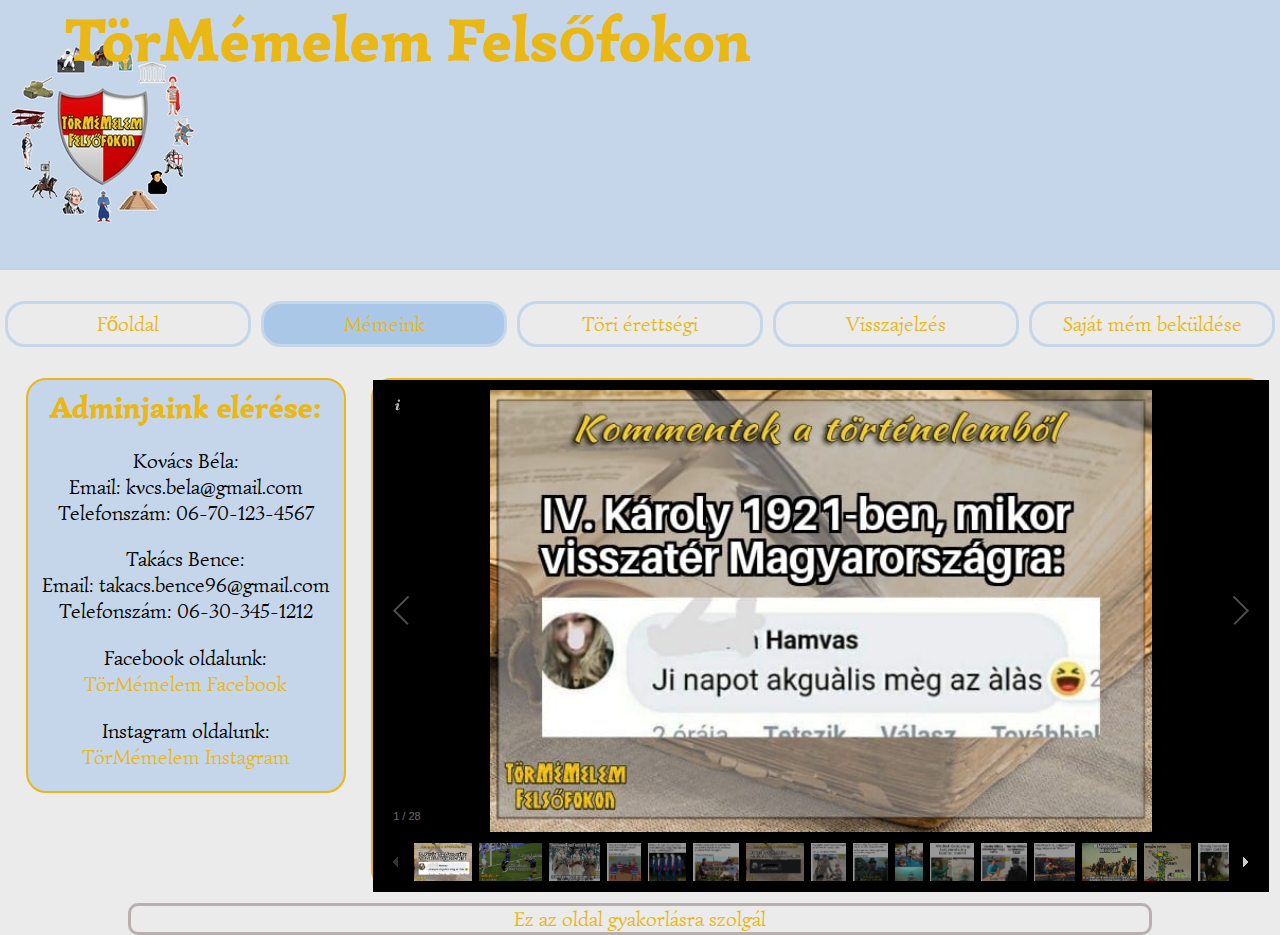
<file: aloldalak/memeink.html>
<!DOCTYPE html>
<html lang="hu">

<head>
    <meta charset="UTF-8">
    <meta name="viewport" content="width=device-width, initial-scale=1.0">
    <meta name="author" content="Zakócs János">
    <meta name="description" content="Elképzelt weblap a TörMémelem nevű magyar mémoldal számára.">
    <title>TörMémelem</title>
    <link href="../stiluslapok/tormemelem.css" rel="stylesheet">
    <link href="../kepek/tormemelem_16x16.ico" rel="icon" type="image/x-icon">
    <script src="../javascript/jquery-3.7.1.min.js"></script>
    <script src="../javascript/galleria-1.6.1/galleria-1.6.1/dist/galleria.min.js"></script>
    <script src="../javascript/galleria-1.6.1/galleria-1.6.1/dist/themes/classic/galleria.classic.js"></script>
    <script type="text/javascript">
        $(document).ready(function () {
            $('#images').galleria(
                width = 500,
                height = 500
            );
        });
    </script> <!--Forrás: Dr. Láng Blanka Klára, JQuery előadás-->
</head>

<body>
    <header>
        <h1>TörMémelem Felsőfokon</h1>
    </header>
    <div class="container_main">
        <nav>
            <ul class="nav_container">
                <li>
                    <p><a href="../index.html">Főoldal</a></p>
                </li>
                <li>
                    <p id="aktualis"><a href="#">Mémeink</a></p>
                </li>
                <li>
                    <p><a href="tori_erettsegi.html">Töri érettségi</a></p>
                </li>
                <li>
                    <p><a href="visszajelzes.html">Visszajelzés</a></p>
                </li>
                <li>
                    <p><a href="sajat_mem.html">Saját mém beküldése</a></p>
                </li>
            </ul>
        </nav>
        <article id="images" class="gal_kepek">
            <img src="../galeria/1_mem.jpg" alt="IV.Károly 1921-ben, mikor visszatér Magyarországra.
             Facebook komment: Ji napot akgualis még az álás" title="IV.Károly puccskísérlete">
            <img src="../galeria/2_mem.jpg" alt="Inter játékos befejelné a labdát a kapuba,de Lukaku blokkol
            . Feliratok: fejelő játékos - Hunyadi János, Lukaku - I.Ulászló király, labda: győzelem a várnai csatában"
                title="Várnai csata">
            <img src="../galeria/3_mem.jpg"
                alt="Kép: Szovjet katonák a hóban állnak. Felirat:
             Nem mondom, hogy furcsa az időjárás...de vörös katonák jelentek meg a kertben és Budapest iránt érdeklődnek" title="Budapest ostroma">
            <img src="../galeria/4_mem.jpg" alt="Kép: pókemberek mutatnak egymásra, ugyanúgy néznek ki.
            Felirat:Hunyadi Mátyás: *érdem és származás alapján oszt tisztségeket*
            Szintén Hunyadi Mátyás udvara: pókemberek feliratozva:
            Vitéz János, Ernuszt János, Thuróczi János, Corvin János, Giskra János, Janus Pannonius"
                title="Mátyás király udvara">
            <img src="../galeria/5_mem.jpg"
                alt="Felirat:Március ifjak, ha Landerer nem mondja,hogy foglaljanak le egy nyomdagépet.
            Kép: Donald Trump sapkáját kezében tartva szomorúan sétál, megsokszorozva, feje helyére illesztve a márciusi ifjak fejeit."
                title="Csalódott márciusi ifjak">
            <img src="../galeria/6_mem.jpg" alt="Felirat: Hellén poliszok: Ki szerelje fel az athéni flottát és ki vezesse a szárazföldi sereget? Themisztoklész: 
            Kép: Videórészlet az 'Egy nap a hivatalban' című videóból. 'Pitbull terrier' a riportnek:
            Hát Jómagam...Én meg Leónidasz elvállalnám." title="Leonidász és Themisztoklész">
            <img src="../galeria/7_mem.jpg"
                alt="Felirat: Howard Carter, amikor megtalálta Tutanhamon sírját: Facebook komment: Kiez  a munia"
                title="Tutanhamon sírja">
            <img src="../galeria/8_mem.jpg" alt="Felirat: Fogságba esett francia lovagok az azincourt-i csata után. 1415., korabeli freskó.
            Kép: Hasbulla Magomedov és egy másik személy sárosan ül a földön egy pocsojában."
                title="Azincourt-i csata">
            <img src="../galeria/9_mem.jpg" alt="Felirat: Olaszország: *az antant oldalán lép be az első világháborúba. A Monarchia:-Nem ugyanazon az oldalon vagyunk? Olaszország:
            Kép: 'Blöff' filmrészlet. Brad Pitt mondja:A bunyó sem ugyanaz, komám."
                title="Olaszország és a központi hatalmak">
            <img src="../galeria/10_mem.jpg" alt="Kép(oszott): (1.sáv) Kisfiú nem tud úszni, eközben egy idős hölgy felemel a háttérben egy kislányt
            .(2.sáv) Víz alján egy székhez láncoltan ül egy csontváz.
            Feliratok: kisfiú: Buda, kislány: Pest, idős hölgy:Magyarok, csontváz:Óbuda" title="Budapest létrejötte">
            <img src="../galeria/11_mem.jpg" alt="Felirat: Windsch-Grätz ahogy hadijelentést ír a kápolnai csatáról
            Kép: Férfi rajzol egy házikót táblára, következőket mondja:
            I'm not very good at it. But it doesn't matter (magyarul:nem vagyok jó ebben, de nem számít)"
                title="Windsch-Grätz jelentése">
            <img src="../galeria/12_mem.jpg" alt="Felirat: Horthy Miklós ellentengernagy 1918, kép alatta: Willem Dafoe a kikötőben színes kép.Felirat 2:
            Horthy Miklós kormányzó 1920, kép alatta: Willem Dafoe szakállal, depressziósan fekete-fehér háttérrel"
                title="Horthy Miklós 1918 és 1920 között">
            <img src="../galeria/13_mem.jpg" alt="Felirat: Katolikus bíró, polgármester vagy helytartó: *létezik* Csehek:
            Kép: Alacsony rajzfilmfigura kiejti a gyereket a kezéből." title="Defenesztráció">
            <img src="../galeria/14_mem.jpg"
                alt="Kép:Oroszlánszívű Richárd és a keresztesek menetelnek a sivatagban.
            Felirat:Nem mondom hogy meleg van...de az imént jelent meg a ház előtt Oroszlánszívű Richárd és Szaladin táborát kereste."
                title="Oroszlánszívű Richárd és a keresztesek">
            <img src="../galeria/15_mem.jpg" alt="kép: katona megvédi a késektől, fegyverektől az alvó kisgyereket
            . Feliratok: katona - Uram, kisgyerek - 
            mink, fegyverek és kések - magyar nyilak" title="'A magyarok nyilaitól ments meg Uram minket'">
            <img src="../galeria/16_mem.jpg"
                alt="Felirat:Norvég berserker a Stamford Bridge-i csatában :
            Kép: részlet főzőműsorból, ahogy Damu Roland kiakad: 'Aki erős, itt megáll előttem!' Damu Roland egy bárddal és egy vikingek által használt sisakkal van ábrázolva"
                title="Stamford Bridge-i csata">
            <img src="../galeria/17_mem.jpg"
                alt="Felirat: Amikor valaki 1849-ben érdeklődik a Kossuth-bankók pénzügyi hátteréről.
            Kép alatta: részlet a Gru rajzfilmből, kissé átírt szöveggel: Gru mondja - in terms of nemesfém fedezet,we have no nemesfém fedezet"
                title="Kossuth-bankók">
            <img src="../galeria/18_mem.jpg" alt="Kép (összeszerkesztett): (1.ábra): Godzilla és King-Kong harcol. (2.ábra):Godzilla és King-Kong menekül egy baseball ütős kutya elől
            . Feliratok: Godzilla - magyar bárók, King-Kong - IV.Béla, baseball ütős kutya - mongolok"
                title="Tatárjárás">
            <img src="../galeria/19_mem.jpg" alt="Felirat: Oroszország...Sosem értettem hogyan tudta ez a kis ország felvenni a versenyt az amerikaiakkal...
            Kép: Térkép, kinagyítva 'Oroszország' jelzővel, csak a poroszországi orosz területeket mutatja"
                title="Hidegháborús versengés">
            <img src="../galeria/20_mem.jpg" alt="Kép: Két srác kezet fog a sliccén kinyúlva, rejtetten.
            Feliratok: Két srác: Szapolyai János és I.Ferdinánd, kézfogás: Váradi béke" title="Váradi egyezmény">
            <img src="../galeria/21_mem.jpg" alt="Felirat: *A Kádár korszakban nem volt munkanélküliség*
            Munka a Kádár-korszakban:
            Kép: Hal a Spongyabob rajzfilmből felmos a tenger alján" title="Munkanélküliség 1956-1989 közt.">
            <img src="../galeria/22_mem.jpg"
                alt="Kép: navigációs térkép utat mutat Dalmáciába IV.Bélának. A képen kitérőt jelöl, '2 hónap fogság' címen Ausztriában"
                title="Osztrák fogságban IV.Béla">
            <img src="../galeria/23_mem.jpg"
                alt="Kép: Részeg ember bealudt a söröktől. Feliratok: Részeg ember kidőlve: Sztálin szobor, sörök: '56-os tüntetők"
                title="Sztálin szobor ledöntése">
            <img src="../galeria/24_mem.jpg"
                alt="Kép: Vonat közeledik a busz felé, majd nekimegy. Feliratok: Vonat - szárnyas huszárok, busz - törökök Bécs alatt 1683-ban"
                title="Szárnyas huszárok Bécsnél">
            <img src="../galeria/25_mem.jpg" alt="Kép: micimackó és malacka beszélget, a végén micimackó fejére kerül a magyar korona. 
            Beszéd: Micimackó: Én nagyon szeretem a mézet malacka! De tudod hogy mit nem szeretek - A szeniorátust"
                title="I.István megkoronázása">
            <img src="../galeria/26_mem.jpg"
                alt="Felirat: Katolikus papok a clunyi reformok után. Kép:Family Guyból Peter kinéz a bunkeréből, amin az a felirat olvasható, hogy 'no girls allowed' (~nem jöhetnek be lányok)"
                title="Clunyi-i reformok">
            <img src="../galeria/27_mem.jpg"
                alt="Kép: két vonat összeütközött egy vágány elágazásánál. Feliratok: vonatok - Szapolyai János és Habsburg Ferdinánd, sín: Magyar Királyság"
                title="Kettős királyválasztás">
            <img src="../galeria/28_mem.jpg" alt="Felirat: Ókori szerzők, ahogy a seregek méreteiről írnak:
            Kép: lány rosszul számol a táblánál, '248+208'-ra 4416-ot ad válaszként" title="Történetírás túlzásai">
        </article>
        <aside>
            <h2>Adminjaink elérése:</h2>
            <p>
                Kovács Béla: <br>Email: kvcs.bela@gmail.com<br>Telefonszám: 06-70-123-4567
                <!--Az email címek,nevek,tel.számok fiktívek!-->
            </p>
            <p>
                Takács Bence: <br>Email: takacs.bence96@gmail.com<br>Telefonszám: 06-30-345-1212
            </p>
            <p>
                Facebook oldalunk:<br><a href="https://www.facebook.com/TorMEMelem/" target="_blank">TörMémelem
                    Facebook</a>
            </p>
            <p>
                Instagram oldalunk:<br><a href="https://www.instagram.com/tormemelemfelsofokon/"
                    target="_blank">TörMémelem
                    Instagram</a>
            </p>
        </aside>
        <footer>
            <p class="labjegyzet">Ez az oldal gyakorlásra szolgál</p>
        </footer>
    </div>
</body>

</html>
</file>
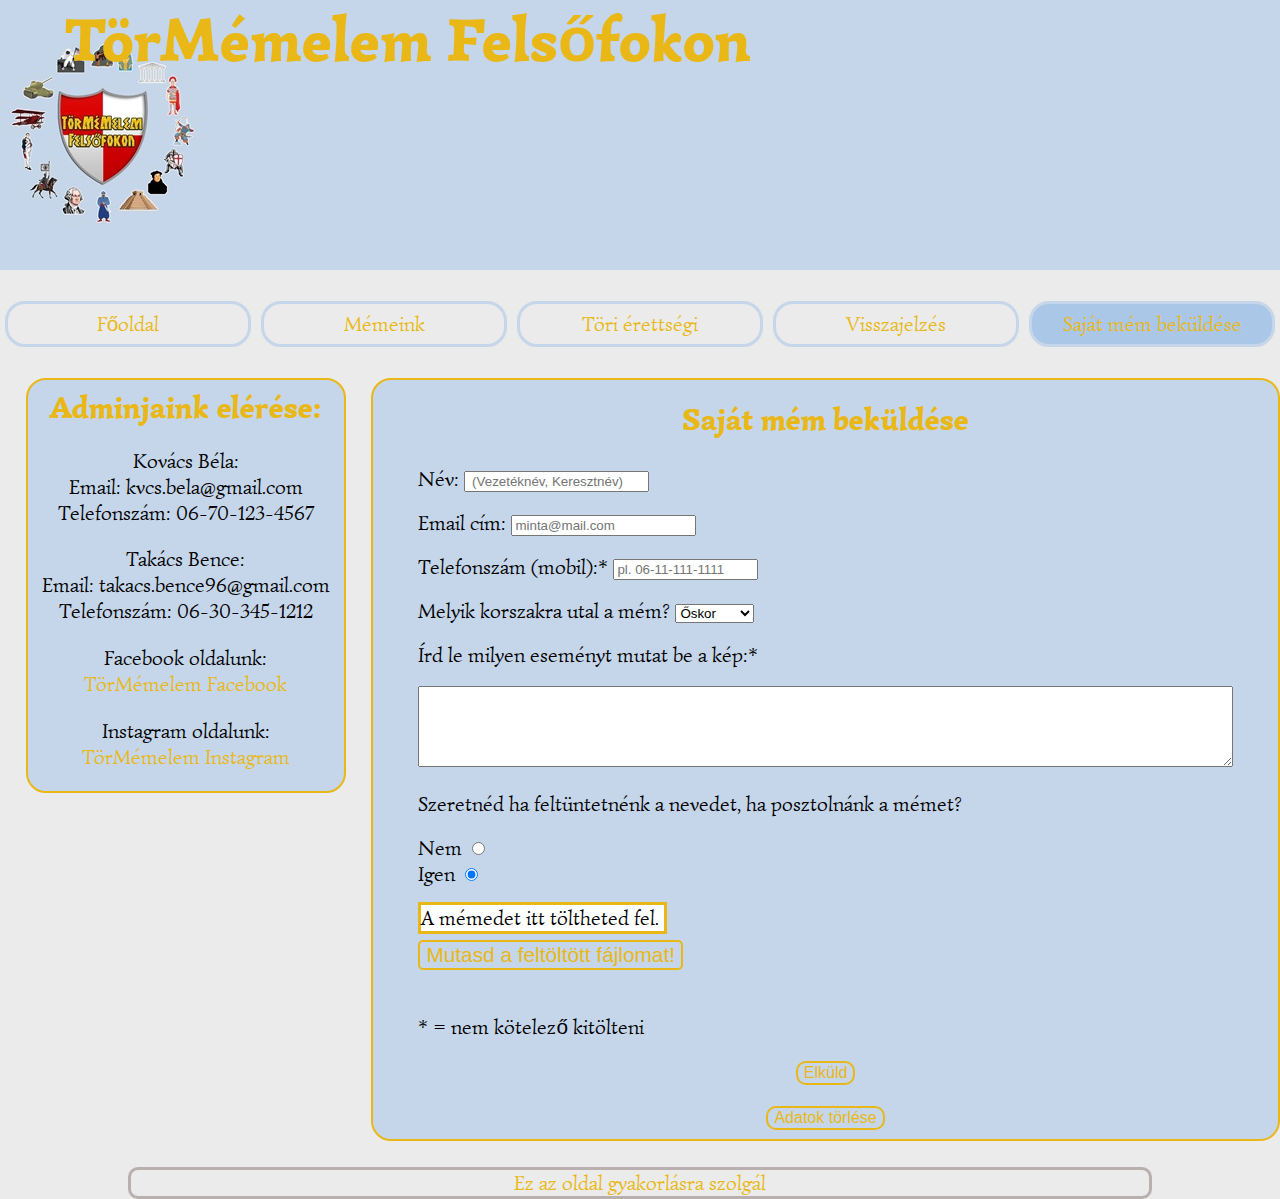
<file: aloldalak/sajat_mem.html>
<!DOCTYPE html>
<html lang="hu">

<head>
    <meta charset="UTF-8">
    <meta name="viewport" content="width=device-width, initial-scale=1.0">
    <meta name="author" content="Zakócs János">
    <meta name="description" content="Elképzelt weblap a TörMémelem nevű magyar mémoldal számára.">
    <title>TörMémelem</title>
    <link href="../stiluslapok/tormemelem.css" rel="stylesheet">
    <link href="../kepek/tormemelem_16x16.ico" rel="icon" type="image/x-icon">
    <script src="../javascript/kerdesek.js"></script>
</head>

<body>
    <header>
        <h1>TörMémelem Felsőfokon</h1>
    </header>
    <div class="container_main">
        <nav>
            <ul class="nav_container">
                <li>
                    <p><a href="../index.html">Főoldal</a></p>
                </li>
                <li>
                    <p><a href="memeink.html">Mémeink</a></p>
                </li>
                <li>
                    <p><a href="tori_erettsegi.html">Töri érettségi</a></p>
                </li>
                <li>
                    <p><a href="visszajelzes.html">Visszajelzés</a></p>
                </li>
                <li>
                    <p id="aktualis"><a href="#">Saját mém beküldése</a></p>
                </li>
            </ul>
        </nav>
        <article>
            <form method="post" action="http://szamtud.uni-corvinus.hu/receive.php" onSubmit="elkuld()">
                <h2>Saját mém beküldése</h2>
                <p class="form"><label for="nev">Név: </label>
                    <input type="text" id="nev" name="nev" placeholder=" (Vezetéknév, Keresztnév)" size="20" required>
                </p>
                <p class="form"><label for="email">Email cím: </label>
                    <input type="email" id="email" name="email_cim" placeholder="minta@mail.com" required>
                </p>
                <p class="form">
                    <label for="telszam">Telefonszám (mobil):* </label>
                    <input type="tel" placeholder="pl. 06-11-111-1111" pattern="[0-9]{2}-[0-9]{2}-[0-9]{3}-[0-9]{4}"
                        name="telefonszam" size="15" id="telszam">
                    <!-- A telefonszámnál feltételeztem az általános Magyar mobilszám formátumot-->
                </p>
                <p class="form">Melyik korszakra utal a mém?
                    <select name="mem_korszaka">
                        <option>Őskor</option>
                        <option>Ókor</option>
                        <option>Középkor</option>
                        <option>Újkor</option>
                        <option>Jelenkor</option>
                    </select>
                </p>
                <p><label for="leiras">Írd le milyen eseményt mutat be a kép:*</label></p>
                <p class="form">
                    <textarea name="desc" rows="5" cols="25" id="leiras"></textarea>
                </p>
                <p>Szeretnéd ha feltüntetnénk a nevedet, ha posztolnánk a mémet?</p>
                <p class="form">
                    <label for="szereples0">Nem</label>
                    <input type="radio" name="szereples" id="szereples0" value="nem" required><br>
                    <label for="szereples1">Igen</label>
                    <input type="radio" name="szereples" id="szereples1" value="igen" checked required>
                </p>
                <p class="form">
                    <label for="mem" class="btn">A mémedet itt töltheted fel.
                    </label>
                    <input type="file" accept="image/*" name="mem" id="mem" required>
                    <br><input type="button" value="Mutasd a feltöltött fájlomat!" onclick="letrehoz()" id="fajl_gomb"></p>
                    <!--Forrás: Masterminds Tutorials (2020). HTML for beginners 43:image input type. Elérhető: https://www.youtube.com/watch?v=bpopRtsW0So Letöltés dátuma:2023.12.01. (csak a file input rész használatot ismertem meg itt)-->
                    <!--Név problémájára megoldást segítette:
                    Stackoverflow.com: Change default text in input type="file"? elérhető: https://stackoverflow.com/questions/5138719/change-default-text-in-input-type-file letöltés dátuma: 2023.12.05.-->
                <p id="memed"></p>
                <p class="form">* = nem kötelező kitölteni</p>
                <p class="gomb_rendezes"><input type="submit" value="Elküld" class="gombok"></p>
                <p class="gomb_rendezes"><input type="reset" value="Adatok törlése" class="gombok"></p>
            </form>
        </article>
        <aside>
            <h2>Adminjaink elérése:</h2>
            <p>
                Kovács Béla: <br>Email: kvcs.bela@gmail.com<br>Telefonszám: 06-70-123-4567
                <!--Az email címek,nevek,tel.számok fiktívek!-->
            </p>
            <p>
                Takács Bence: <br>Email: takacs.bence96@gmail.com<br>Telefonszám: 06-30-345-1212
            </p>
            <p>
                Facebook oldalunk:<br><a href="https://www.facebook.com/TorMEMelem/" target="_blank">TörMémelem
                    Facebook</a>
            </p>
            <p>
                Instagram oldalunk:<br><a href="https://www.instagram.com/tormemelemfelsofokon/"
                    target="_blank">TörMémelem
                    Instagram</a>
            </p>
        </aside>
        <footer>
            <p class="labjegyzet">Ez az oldal gyakorlásra szolgál</p>
        </footer>
    </div>
</body>

</html>
</file>
<file: stiluslapok/tormemelem.css>
@import url('https://fonts.googleapis.com/css2?family=Simonetta:wght@400;700&display=swap');
/*letöltve: 2023.11.30.*/
/*chatgpt segített a betűimportálásban.*/


body {
    margin: 0;
    padding: 0;
    background-color: rgb(235, 235, 235);
    font-family: 'Simonetta',
        sans-serif;
}

* {
    box-sizing: border-box;
}

header {
    background-image: url("../kepek/tormemelem_borito.jpg");
    background-position: left;
    background-repeat: no-repeat;
    height: 30vh;
    background-color: rgb(197,
            214,
            234);
}

h1 {
    margin: 0;
    color: rgb(233,
            184,
            23);
    text-indent: 5%;
    font-size: 2.5em;
}

.container_main {
    display: flex;
    flex-flow: row wrap;
    width: 100%;
    height: auto;
    align-content: space-around;
}

nav {
    width: 100%;
    margin-bottom: 3%;
}

article,
aside {
    border: 2px solid rgb(233,
            184,
            23);
    border-radius: 20px;
    margin: 2% 5%;
    background-color: rgb(197,
            214,
            234);
    width: 90%;
}

footer {
    width: 100%;
}

.nav_container {
    display: flex;
    flex-direction: column;
    width: 100%;
    height: auto;
}

nav ul {
    list-style-type: none;
    padding: 0;
}

nav ul p {
    border: 3px solid rgb(197,
            214,
            234);
    border-radius: 20px;
    margin: 4% 2%;
    text-align: center;
}

nav ul a {
    display: flex;
    text-decoration: none;
    padding: 3% 0;
    color: rgb(233,
            184,
            23);
    width: 100%;
    height: 100%;
    justify-content: center;
}

nav p#aktualis {
    background-color: rgb(171, 199, 231);
}

nav p:hover {
    color: rgb(245, 217, 125);
    background-color: rgb(171, 199, 231);
}

aside p {
    text-align: center;
}

article h2 {
    margin: 0;
}

article h2,
h3,
aside h2 {
    text-align: center;
    color: rgb(233,
            184,
            23);
    margin: 2%;
}

article p {
    text-align: justify;
    padding: 1% 2%;
    margin: 0 3%;
}

article p.form {
    text-align: left;
}

article.kezdo {
    border: none;
    border-radius: 10px;
    margin: 10% 2%;
    width: auto;
}

article a {
    color: rgb(233,
            184,
            23);
    text-decoration: none;
    text-align: center;
    padding: 1% 5%;
    border-radius: 15px;
    border: 2px solid rgb(233,
            184,
            23);
}

aside a {
    color: rgb(233,
            184,
            23);
    text-decoration: none;
}

article a:hover,
aside a:hover {
    color: rgb(245, 217, 125);
    background-color: rgb(171, 199, 231);
}

p.linkek {
    text-align: center;
    margin: 3% 0;
}

p.labjegyzet {
    color: rgb(233,
            184,
            23);
    text-align: center;
    margin: 0 10%;
    border: 3px solid rgb(186, 175, 175);
    border-radius: 10px;
}

.gombok {
    background-color: rgb(197,
            214,
            234);
    border: 2px solid rgb(233,
            184,
            23);
    color: rgb(233,
            184,
            23);
    border-radius: 10px;
    font-size: medium;
}

.gombok:hover {
    background-color: rgb(171, 199, 231);
}

p.gomb_rendezes {
    text-align: center;
}

#mem {
    background-color: rgb(197,
            214,
            234);
    visibility: hidden;
}

.btn {
    background-color: white;
    border: 3px solid rgb(233,
            184,
            23);
}

.btn:hover, #fajl_gomb:hover {
    background-color: rgb(171, 199, 231);
    color: rgb(233,
            184,
            23);
}

#fajl_gomb{
    margin: 1% 0;
    font-size: 1em;
    color: rgb(233,
                184,
                23);
    background-color: rgb(197,
                214,
                234);
    border: 2px solid rgb(233,
                        184,
                        23);
    border-radius: 5px;
}

textarea {
    -webkit-box-sizing: border-box;
    -moz-box-sizing: border-box;
    box-sizing: border-box;
    width: 100%;
    /* forrás:https: [SOLVED]How to make a text field responsive? - HTML-CSS. Elérhető: //forum.freecodecamp.org/t/solved-how-to-make-a-text-field-responsive/73747
    felhasználó: "drtechno1971" letöltve:2023.12.01*/
}

a.segedletek {
    padding: 0.1% 1%;
    border: none;
    text-decoration: underline;
}

li.js_opciok {
    list-style-type: square;
    margin: 0 6%;
    width: fit-content;
}

li.js_opciok:hover {
    color: rgb(233,
            184,
            23);
    cursor: pointer;
    /*mutató kéz kurzor*/
}

.gal_kepek {
    margin: auto;
    width: 95vw;
    height: 90vw;
}

#kiiras {
    text-align: center;
    padding: 0;
    margin: 0;
}

.bev_kepek {
    width: 100%;
    height: auto;
}

#bevezeto {
    text-align: center;
    /*töri tesz képek, címek js-ben*/
}

span.kiemel {
    color: rgb(233,
            184,
            23);
    font-weight: bold;
}

span.fontos {
    color: rgb(180, 4, 4);
    font-weight: bold;
}

label.error{
    color: red;
}

@media all and (min-width: 600px) {

    /*tabletes nézet*/

    body {
        font-size: 1.3em;
    }

    h1 {
        font-size: 2.5em;
    }

    nav {
        flex-basis: 50%;
        order: 1;
    }

    article.kezdo {
        order: 2;
        margin: 2%;
        flex-basis: 46%;
        height: fit-content;
        /*margin b + j = 4% -->75% + 25% nav*/
    }

    /*sorrend megoldásban segítettek media_elso classok*/
    article.media_elso {
        order: 3;
        flex-basis: 80%;
        margin: 10%;
    }

    .gal_kepek {
        margin: 2%;
        flex-basis: 96%;
        order: 3;
        width: 75vw;
        height: 70vw;
    }

    aside.media_elso {
        order: 3;
        flex-basis: 100%;
    }

    aside {
        order: 2;
        margin: 2%;
        flex-basis: 46%;
        height: fit-content;
    }

    footer {
        order: 4;
    }

    article {
        flex-basis: 90%;
        order: 3;
    }

    .bev_kepek {
        width: 80%;
        height: auto;
    }
}

@media all and (min-width: 1000px) {

    /*számítógépekre*/
    nav {
        flex-basis: 100%;
        height: fit-content;
        margin: 0;
    }

    h1 {
        font-size: 3em;
    }

    .nav_container {
        flex-direction: row;
    }

    li {
        width: 23%;
        margin: 0;
    }

    article.kezdo {
        order: 2;
        margin: 2%;
        flex-basis: 100%;
        height: fit-content;
    }

    article.media_elso {
        order: 3;
        flex-basis: 40%;
        margin: 5%;
        height: fit-content;
    }

    .gal_kepek {
        margin: 0;
        margin-bottom: 1%;
        flex-basis: 70%;
        order: 2;
        width: 60vw;
        height: 40vw;
    }

    aside.media_elso {
        order: 3;
        flex-basis: 100%;
    }

    aside {
        order: 1;
        margin: 0 2%;
        flex-basis: 25%;
        height: fit-content;
    }

    footer {
        order: 4;
    }

    article {
        flex-basis: 71%;
        order: 2;
        margin: 0;
        margin-bottom: 2%;
    }

    article.gep_nezet {
        flex-basis: 100%;
        width: 80%;
        margin: 2% 10%;
    }

    .bev_kepek {
        width: 60%;
        height: auto;
    }
}
</file>
<file: javascript/jquery-validation-1.19.5/demo/marketo/stylesheet.css>
:-moz-any-link :focus {
	outline: none;
}

:focus {
	-moz-outline-style: none;
	outline: none;
}

body {
	font-size: 80%;
	margin: 0;
	padding: 0;
	font-family: tahoma, geneva, sans-serif;
	background-color: #000000;
}

a {
	color: #0653AB;
	outline: 0px;
	text-decoration: none;
}

a:hover {
	outline: 0px;
	text-decoration: underline;
}

img {
	border: 0px;
}

/* s1.0 - Page Containers */
#letterbox {
	margin: 10px auto;
	width: 883px;
	background-color: #364158;
	border: 8px solid #D4D4D4;
	padding: 1px 1px 10px 1px;
}

#header-background {
	background: url(images/back_nav_blue.gif) repeat-x;
	margin: 0px auto;
	padding: 0px;
	height: 73px;
	width: 883px;
	border-top: 4px solid #CCEAFE;
	border-bottom: 4px solid #D4D4D4;
}

#page-container {
	width: 866px;
	margin: 0px auto;
	margin-top: 33px; /* pad from top menu to actions buts*/
	margin-bottom: -11px;
	padding-top: 8px;
	padding-bottom: 8px;
	background-color: #D4D4D4; /* light grey*/
	border-right: 1px solid #464646;
}

#page-content-inner {
	width: 849px;
	margin: 0px auto;
	border-top: 1px solid #9F9FA0;
	border-left: 1px solid #A2A09A;
	background-color: #F4F1E9;
	position: relative;
}

#page-content-inner #col-left {
	width: 210px;
	float: left;
	background-color: #F4F1E9;
}

#page-content-inner #col-main {
	width: 639px;
	background-color: #ffffff;
	position: absolute;
	right: 0px;
	top: 0px;
}

#footer-container {
	width: 866px;
	position: relative;
	left: 8px;
	padding: 2px 0px 10px 0px;
	background-color: #D4D4D4; /* light grey*/
}

/* s2.0 - Global navigation bar */
.nav-global-container {
	width: 880px;
	margin: 0px auto;
	position: relative;
}

* html .nav-global-container { /* ie6 fix*/
	margin-bottom: -6px;
}

.login {
	position: absolute;
	right: 20px;
	text-align: center;
}

.login a,.login a span {
	display: block;
	height: 18px;
	font-size: 11px;
	background: url(images/login-sprite.gif) right -5px no-repeat;
	text-decoration: none;
	font-weight: bold;
	padding: 5px 10px 5px 10px;
	position: relative;
}

.login a:hover {
	color: #000000;
	text-decoration: underline;
}

div.login a span {
	background-position: left -105px;
	width: 4px;
	position: absolute;
	top: 0px;
	left: 0px;
	padding: 5px 0px 5px 0px;;
}

div.login a:hover span {

}

.logo {
	float: left;
	margin: 0px 0px -5px 0px; /* neg marging for ie6 */
}

.logo img {
	border: 0px;
	margin-left: -1px;
}

.nav-global {
	float: left;
	width: 645px;
	margin: 40px 0px 0px 40px;
	background-color: transparent;
}

.nav-global ul {
	margin: 0px;
	padding: 0px;
	list-style: none;
}

.nav-global li {
	float: left;
	white-space: nowrap;
}

div.nav-global li a,div.nav-global li a span {
	background-image: url(images/tab-sprite.gif);
	background-position: right 100px;
	background-repeat: no-repeat;
	height: 32px;
	color: #666666;
	text-decoration: none;
	font: bold 16px 'trebuchet ms';
	margin-right: 15px;
	display: block;
	position: relative;
	padding: 7px 15px 0px 15px;
}

div.nav-global li a:hover {
	background-position: right 0px;
	color: #333333;
}

div.nav-global li a:hover span {
	background-position: left -100px;
	display: block !important;
}

div.nav-global li a span {
	background-position: left 150px;
	width: 4px;
	position: absolute;
	left: 0px;
	top: 0px;
	padding: 7px 0px 0px 0px;
}

body.safari div.nav-global li a span {
	display: none;
}

div.nav-global li a.on,div.nav-global li a.on:hover {
	background-position: right -55px;
	color: #FFFFFF;
}

div.nav-global li a.on span,div.nav-global li a.on:hover span {
	background-position: left -155px;
	display: block !important;
}

div.action-container {
	position: relative;
	top: -45px;
	cursor: pointer;
}

div.action-icon-container {
	position: absolute;
	top: -17px;
	left: -17px;
	z-index: 10;
	width: 100px;
	height: 100px;
	overflow: hidden;
}

div.action-icon {
	border: 0px;
	position: absolute;
	top: -0px;
	left: 0px;
}

div.action-button-container {
	height: 106px;
	width: 180px;
	overflow: hidden;
	position: absolute;
	top: 0px;
	left: 0px;
	z-index: 5;
}

img.action-icon {
	border: 0px;
	position: absolute;
	top: 0px;
	left: 0px;
	z-index: 0
}

div.action-text {
	z-index: 20;
	color: #FFFFFF;
	position: absolute;
	left: 40px;
	top: 12px;
	font: 14px tahoma, geneva;
	padding-top: 30px;
}

div.bigbuttons {
	top: -20px;
}

div.action-header {
	z-index: 21;
	position: absolute;
	left: 40px;
	top: 10px;
}

div.action-header b {
	font: bold 17px tahoma, geneva;
	display: block;
	margin-bottom: 10px;
	color: #0b2c89;
	position: absolute;
	top: 0px;
	left: 0px;
	width: 130px;
}

div.action-header b.shadow {
	top: 1px;
	left: 1px;
	color: #d5d5d5;
}

img.action-button {
	position: relative;
}

div.hover img.action-button {
	top: -131px;
}

div.on img.action-button {
	top: -261px;
}

/* s3.0 - top of content Action Buttons */
.action-buttons {
	width: 100%; /* ie6 requires */
}

.action-buttons ul {
	position: relative;
	padding: 0px;
}

.action-buttons li {
	position: relative; /* ie6 fix */
	float: left;
	list-style: none;
	text-align: center;
	line-height: 16px;
	margin: -61px 0px 0px 0px;
}

.action-home li {
	margin: -49px 0px 0px 0px;
}

.action-buttons  a {
	display: block;
	height: 110px;
	width: 175px;
	padding: 14px 0px 0px 25px;
	text-decoration: none;
	font-size: 12px;
	font-weight: bold;
	color: #ffffff;
}

.action-buttons li span {
	color: #053880;
	line-height: 47px;
	font-size: 17px;
}

div.action-bottom {
	margin: 15px 0px 10px 0px;
	float: left;
}

div.action-bottom a {
	height: 61px;
	width: 178px;
	border: 0px;
	background: url(images/action-bottom.gif) no-repeat 0px 0px;
	color: #0b2c89;
	float: left;
	position: relative;
	font: bold 17px tahoma, geneva;
	text-decoration: none;
	margin-right: 10px;
}

div.action-bottom a span {
	position: absolute;
	top: 15px;
	left: 40px;
}

div.action-bottom a span.shadow {
	top: 16px;
	left: 41px;
	color: #d4d4d4;
}

.line-grey {
	background: url(images/line-grey.gif) 0 0 repeat-x;
	height: 2px;
	margin: 8px 25px 20px 0;
}

/* s4.0 - Home Hero Area */
.hero-background {
	position: relative;
	width: 880px;
	background: url(images/back_home-hero.jpg) 10px 0px no-repeat;
	height: 211px;
	margin: -20px 0px 45px 0px;
}

.hero-text {
	float: right;
	width: 626px;
	margin-top: 26px;
}

.hero-text a { /* Sign Up Now Button */
	padding: 5px 32px 0px 0px;
	float: right;
}

.hero-text h1 {
	font-size: 2.3em;
	line-height: 1.2em;
	color: #333333;
	font-family: Trebuchet MS;
	margin: 12px 0px 10px 10px;
}

.hero-text h2 {
	margin: 0px;
	font-weight: normal;
	font-size: 1.35em;
	margin: 5px 0px 13px 10px
}

/* s4.1 - Home Left Header tab */
.col-left-header-tab {
	position: relative; /* ie6 fix */
	background: url(images/tab_green.gif) 0 0 no-repeat;
	height: 30px;
	width: 166px;
	text-align: center;
	color: #ffffff;
	font: 20px 'trebuchet ms';
	padding-top: 2px;
	margin-top: -41px;
	margin-left: 20px;
	line-height: 29px;
	margin-bottom: 8px;
	display: block;
}

.col-left-header-tab a {
	color: #FFFFFF;
}

.callout-green {
	background: url(images/back_green-fade.gif) 0 0 repeat-x;
	font-size: 1.2em;
	padding: 10px 15px 20px 13px;
	color: #303B52;
	line-height: 1.4em;
}

/* s4.2 - Home Left Quote */
.callout-tan {
	color: #666666;
}

.callout-tan h1 {
	background: #F4F1E9 url(images/back_tan-fade.gif) 0 0 repeat-y;
	font-size: 1.1em;
	text-align: center;
	margin: 0px;
	padding: 11px 5px 11px 2px;
	color: #333333;
}

.callout-tan p {
	margin: 0px;
	margin-top: 5px;
	line-height: 1.4em;
	padding: 5px 10px 7px 13px;
}

.callout-tan p img {
	float: left;
	margin: 5px 10px 5px 0px;
}

.callout-tan div {
	text-align: left;
	padding: 5px 10px 7px 0px;
	font-weight: bold;
}

/* s4.3 - purple home boxes */
.box-purple {
	background: #C6C8E3 url(images/back_home-icons.png) 0px 0px repeat-x;
	border-left: 1px solid #ffffff;
	color: #333333;
	width: 581px;
	padding: 10px 15px 20px 15px;
}

div.box-purple a {

}

.box-purple h1 {
	font-size: 1.5em;
	margin: 10px 0px -15px 0px;
}

.box-purple li {
	margin: 0px 0px 0px -23px;
	line-height: 1.6em;
	font-size: 1em;
}

.box-purple  div {
	padding: 0px 0px 0px 110px;
}

.icon-text01 {
	background-image: url(images/icon_search-engine-market.png);
	background-repeat: no-repeat;
}

* html .icon-text01 {
	width: 460px; /* must have a width or heigh tag for ie6*/
	background-image: none;
	filter: progid : DXImageTransform . Microsoft .
		AlphaImageLoader(src = "images/icon_search-engine-market.png",
		sizingMethod = "crop");
}

.icon-text02 {
	background: url(images/icon_landing-pages.png) 0 0 no-repeat;
}

* html .icon-text02 {
	width: 460px; /* must have a width or heigh tag for ie6*/
	background-image: none;
	filter: progid : DXImageTransform . Microsoft .
		AlphaImageLoader(src = "images/icon_landing-pages.png", sizingMethod =
		"crop");
}

.icon-text03 {
	background: url(images/icon_salesforce.png) 0 0 no-repeat;
}

* html .icon-text03 {
	width: 460px; /* must have a width or heigh tag for ie6*/
	background-image: none;
	filter: progid : DXImageTransform . Microsoft .
		AlphaImageLoader(src = "images/icon_salesforce.png", sizingMethod =
		"crop");
}

/* s4.4 - news home boxes */
.callout-news {
	color: #555555;
	float: left;
	width: 49%;
	margin: 10px 1px 0px 0px;
	padding-bottom: 20px;
	text-align: left;
}

.line-news-r {
	border-right: 1px solid #D4D4D4;
}

.callout-news h1 {
	background-color: #EEEEEE;
	font-size: 1.2em;
	margin: 0px;
	padding: 11px 5px 11px 15px;
	color: #333333;
}

.callout-news p {
	margin: 10px 0px 0px 10px;
	padding: 0px 10px 7px 20px;
	background: url(images/news.gif) no-repeat left 1px;
}

.callout-news p a {

}

.callout-news ul {
	list-style-type: none;
	padding: 0;
	margin: 10px 0 0 10px;
}

.callout-news li {
	background: url(images/icon_news.gif) no-repeat left 2px;
	padding: 0px 5px 5px 20px;
}

.callout-news li a {
	display: block;
	margin-bottom: 5px;
}

.callout-news div {
	text-align: right;
}

#scrollup {
	position: relative;
	overflow: hidden;
	height: 440px;
	width: 200px
}

.headline {
	position: absolute;
	top: 600px;
	left: 5px;
	height: 585px;
	width: 190px;
	font: normal 12px tahoma, geneva !important;
}

div.more {
	margin: 5px 0px 0px 0px;
	padding: 0px 10px 0px 0px;
	letter-spacing: inherit;
}

div.more a {
	background: transparent url(images/arrow_r-blue.gif) no-repeat right 2px
		;
	font-weight: bold;
	padding: 0px 20px 0px 0px;
	font-weight: bold;
	text-decoration: none;
}

div.more a:hover {
	text-decoration: underline;
}

/* sX.0 - Left Nav */
.nav-left-back {
	background: url(images/back_nav_side.gif) 0 0 repeat-x;
}

div.empty {
	background: #F1F0E5 url(images/back_green-fade.gif) 0 0 repeat-x;
}

div.empty div.callout-green {

}

.nav-left {
	padding-top: 12px;
	/*background: url(images/logo_marketo_square.gif) 0 0 no-repeat;*/
	width: 210px;
}

.nav-left ul {
	margin: 0px;
	padding: 0px;
	list-style: none;
}

.nav-left li a {
	display: block;
	height: 24px;
	text-decoration: none;
	font-size: 12px;
	font-weight: bold;
	color: #ffffff;
	border-top: 1px solid #B3D38D;
	border-bottom: 1px solid #7CA84E;
	border-left: 1px solid #97B973;
	padding: 6px 0px 0px 20px;
}

.nav-left a:hover,.nav-left a.active:hover,#nav-left-sub a:hover {
	color: #4C6F28;
	background-color: #F4F1E9;
}

.nav-left a.open {
	background-image: url(images/arrow_d-green.gif);
	background-repeat: no-repeat;
	background-position: 6px 11px;
}

.nav-left-header-tab {
	position: relative; /* ie6 fix */
	background: url(images/tab_green.gif) 0 0 no-repeat;
	height: 32px;
	width: 166px;
	text-align: center;
	color: #ffffff;
	margin: -41px 0px 0px 22px;
	line-height: 22px;
	margin-bottom: 8px;
	display: block;
}

div.empty div.nav-left-header-tab {
	background: url(images/tab_green2.gif) 0 0 no-repeat;
}

.nav-left a.active {
	/* background: url(images/arrow_d-green.gif) 5px 10px no-repeat; */
	display: block;
	height: 24px;
	text-decoration: none;
	font-size: 12px;
	font-weight: bold;
	background-color: #F4F1E9;
	color: #4C6F28;
	border-top: 1px solid #D1E5BB;
	border-bottom: 1px solid #B0CB95;
	border-left: 1px solid #DADADA;
	padding: 6px 0px 0px 20px;
}

#nav-left-sub a {
	display: block;
	height: 24px;
	text-decoration: none;
	font-size: 12px;
	font-weight: bold;
	background-color: #D6E8C4;
	color: #4C6F28;
	border-top: 1px solid #D6E8C4;
	border-bottom: 1px solid #B0CB95;
	border-left: 1px solid #97B973;
	border-right: 1px solid #8DBE5A;
	padding: 6px 0px 0px 30px;
}

* html #nav-left-sub { /* ie6 fix */
	margin-top: -1px;
}

*+html #nav-left-sub { /* ie7 fix */
	margin-top: -1px;
}

#nav-left-sub a.active-page {
	display: block;
	height: 24px;
	text-decoration: none;
	font-size: 12px;
	font-weight: bold;
	background-color: #ffffff;
	color: #666666;
	border-top: 0px solid #7CA84E;
	border-bottom: 1px solid #B0CB95;
	border-left: 1px solid #97B973;
	border-right: 0px solid #8DBE5A;
	padding: 6px 0px 0px 30px;
	cursor: default; /* turns off hand icon for link */
}

/* sX.0 -  Main Content */
.main-content {
	color: #666666;
	position: absolute;
	right: 20px;
	padding-top: 20px;
	width: 585px;
	padding-bottom: 20px;
}

div.main-content div.main-content {

}

.main-content h1 {
	color: #5890D1;
	font-size: 1.9em;
	font-family: Trebuchet MS;
	border-bottom: 1px solid #cccccc;
	margin: 0px 10px 0px 0px;
}

.main-content h2 {
	color: #666666;
	font-size: 1.3em;
	font-weight: normal;
	margin: 10px 10px 5px 0px;
}

.main-content p {
	margin: 10px 10px 10px 0px;
	line-height: 1.55em;
}

/* sX.1 -  Main Content Sub Styles */
.sub-grey {
	border-top: 1px solid #D4D4D4;
	border-bottom: 1px solid #D4D4D4;
	background-color: #F4F4F4;
	margin: 10px 10px 0px 0px;
	padding: 0px 10px 20px 15px;
}

.sub-white {
	margin: 10px 10px 0px 0px;
	padding: 0px 10px 20px 15px;
}

img.screen-grab-r {
	margin-right: -8px;
	text-align: right;
	padding: 0px 0px 0px 10px;
}

div.main-content a.screenshot {
	float: right;
	padding: 10px 10px 0px 0px
}

.content-foot {
	border-top: 1px solid #D4D4D4;
	font-size: .9em;
	line-height: 1.45em;
	margin: 10px 20px 0px 0px;
	padding: 10px 10px 30px 0px;
}

div.main-content ul {
	position: relative;
	left: -25px;
}

div.main-content li {
	margin-bottom: 5px;
	list-style-type: disc
}

div.main-content li a {
	color: #6A6CB0;
}

/* sX.0 - Footer */
div.footer {
	color: #666666;
	font-size: .85em;
	font-weight: normal;
	height: 18px;
	margin: 0px auto;
	font-family: Tahoma, Geneva, sans-serif;
	margin-top: 10px;
}

.footer ul {
	list-style-type: none;
}

.footer li {
	float: left;
	border-right: 1px solid #666666;
	padding: 0px 7px 0px 7px;
	margin-top: 3px;
}

.footer a {
	color: #666666;
	text-decoration: none;
}

.footer a:hover {
	color: #0653AB;
	text-decoration: none;
}

.footer li.line-off {
	border-right: 0px solid #ffffff;
}

div.footer strong {
	font-weight: normal;
}

/* sX.0 - General Colors */
.line-grey,.line-grey-tier {
	border-top: 1px solid #A3A3A2;
}

.line-grey-tier {
	padding-bottom: 25px;
}

.bottom {
	height: 10px;
}

div.p10bottom {
	padding-bottom: 10px;
}

.clear {
	clear: both;
}

table.grid {
	background: #EEEEEE;
}

table.grid th {
	background-color: #F4F4F4;
}

table.grid td {
	background-color: #FFFFFF;
}

div.buttonSubmit {
	position: relative;
}

div.buttonSubmit input,div.buttonSubmit span {
	height: 36px;
	position: relative;
	background-image: url(images/button-submit.gif);
	background-repeat: no-repeat;
	background-position: right 0px;
	float: left;
	color: #FFFFFF;
	font-weight: bold;
	padding: 0px 15px 2px 15px;
	margin: 20px 0px 20px 0px;
	border: 0px;
	cursor: pointer;
	z-index: 5;
}

div.buttonSubmit input {
	width: auto;
}

div.buttonSubmit span {
	width: 4px;
	position: absolute;
	left: 0px;
	top: 0px;
	background-position: left -36px;
	padding: 0px 0px 0px 0px;
	z-index: 10;
}

body.safari div.buttonSubmit span {
	display: none
}

div.buttonSubmitHover input {
	background-position: right -72px;
}

div.buttonSubmitHover span {
	background-position: left -108px;
}

a.demoLink {
	padding: 1px 10px 0px 17px;
	height: 24px;
	background: url(images/bullet_triangle_blue.gif) no-repeat 0px 4px;
	display: block;
	float: left;
}

div.callout-tan a {
	background: none;
	color: #0653AB;
	margin: auto;
	display: block;
}

div.callout-tan a:hover {
	background: none;
	color: #0653AB;
}

label.error {
	display: block;
	color: red;
	font-style: italic;
	font-weight: normal;
}

input.error {
	border: 2px solid red;
}

p.demoBlock {
	border-bottom: 1px solid #DDDDDD;
	padding-bottom: 10px;
}

div.left-nav-callout {
	height: 200px;
	width: 190px;
	top: 55px;
	left: 5px;
	position: relative;
	padding-left: 9px;
	padding-top: 13px;
}

div.left-nav-callout img.png {
	position: absolute;
	z-index: 0;
	top: 0px;
	left: 0px;
}

div.left-nav-callout h6 {
	font: bold 14px tahoma, geneva;
	color: #333333;
	height: 36px;
	padding-left: 5px;
	margin: 0px;
	position: relative;
	z-index: 10;
}

div.left-nav-callout a {
	background: url(images/monitor24.gif) no-repeat 0px center;
	padding: 5px 0px 5px 30px;
	display: block;
	font: bold 12px tahoma, geneva;
	color: #336699;
	margin-bottom: 5px;
	position: relative;
	z-index: 10;
	width: 140px;
}

form table td {
	padding: 5px;
}

form table input {
	width: 200px;
	padding: 3px;
	margin: 0px;
}

textarea {
	width: 400px
}

td.label {
	width: 150px;
}

tr.required td.label {
	font-weight: bold;
	background: url(/images/forms/backRequiredGray.gif) no-repeat right
		center;
}

div.subTableDiv {
	width: 500px;
}

div.subTableDiv td.label {
	width: 135px;
}

ul#homeBlog li div.description {
	display: none;
}

td.field input.error, td.field select.error, tr.errorRow td.field input,tr.errorRow td.field select {
	border: 2px solid red;
	background-color: #FFFFD5;
	margin: 0px;
	color: red;
}

tr td.field div.formError {
	display: none;
	color: #FF0000;
}

tr.errorRow td.field div.formError {
	display: block;
	font-weight: normal;
}

div.error {
	color: red;
}

div.error a {
	color: #336699;
	font-size: 12px;
	text-decoration: underline
}

div.tooltip {
	position: absolute;
	left: 30px;
	bottom: 0px;
	display: none; /* in case javascript is disabled */
	width: 170px;
	background-color: #F4F1E9;
	z-index: 100;
	padding: 10px;
	border: 1px solid #CCCCCC;
}

div.offerbox {
	width: 125px;
	float: left;
	position: relative;
}

div.offerbox h3 {
	font: bold 17px tahoma, geneva;
	color: #333333;
	height: 55px;
	margin: 0px auto;
	text-align: center;
}

div.offerbox h4 {
	height: 100px;
	font: normal 13px tahoma, geneva;
	margin: 0px;
}

div.offerbox h5 {
	font: bold 14px tahoma, geneva;
	margin: 0px;
	height: 55px;
}

div.offerbox h5 small {
	float: left;
	font-weight: normal;
	font-size: 10px;
}

div.offerbox div.learnmore {
	padding-left: 25px;
}

div#marketoEditions {
	background: url(images/buynowBack.gif) no-repeat;
	width: 584px;
	height: 376px;
	float: left;
	position: relative;
	margin-bottom: 10px;
}

div.offerHeader {
	background: #0D8BBD;
	position: absolute;
	top: 20px;
	width: 266px;
	height: 34px;
	border: 1px solid #e1e4e2;
}

div.offerHeader span {
	font: 20px 'trebuchet ms';
	color: #FFFFFF;
	position: absolute;
	left: 0px;
	top: 0px;
}

div.offerHeader span.shadow {
	font: 20px 'trebuchet ms';
	color: #333333;
	position: absolute;
}

div.offerbox div.buttonSubmit {
	margin: 5px 0px 0px 10px;
}

div.footerAddress {
	position: absolute;
	bottom: 30px;
	left: 20px;
	color: #666666;
	font-size: 11px;
	display: none;
}
</file>
<file: javascript/jquery-validation-1.19.5/demo/milk/milk.css>
/* GENERAL ELEMENTS */

* { margin: 0; padding: 0; }

body, input, select, textarea { font-family: verdana, arial, helvetica, sans-serif; font-size: 11px; }
body { color: #333;  background-color: #fff; text-align: center; }

a:link { color:#0060BF; text-decoration: underline; }
a:visited { color:#0060BF; text-decoration: underline; }
a:active { color:#0060BF; text-decoration: underline; }
a:hover { color:#000000; text-decoration: underline; }
	
h1, h2, h3, h4, h5, h6 { font-family: "Lucida Grande", "Lucida Sans Unicode", geneva, verdana, arial, helvetica, sans-serif; font-weight: bold; color: #666; }
h1 { font-size: 1.8em; margin: 0em 0em 0.6em 0em; color: #EC5800; }
h2 { font-size: 1.5em; margin: 1.2em 0em 0.4em 0em; }
h3 { font-size: 1.4em; margin: 1.2em 0em 0.4em 0em; color: #EC5800; }
h4 { font-size: 1.2em; margin: 1.2em 0em 0.4em 0em; }
h5 { font-size: 1.0em; margin: 1.2em 0em 0.4em 0em; }
h6 { font-size: 0.8em; margin: 1.2em 0em 0.4em 0em; }

img { border: 0px; }

p { font-size: 1.0em; line-height: 1.3em; margin: 1.2em 0em 1.2em 0em; }
li > p { margin-top: 0.2em; }
pre { font-family: monospace; font-size: 1.0em; }
strong, b { font-weight: bold; }

/* PAGE ELEMENTS */

/* Content */

#content { margin: 0em auto; width: 765px; padding: 10px 0 10px 0; text-align: left; /* Win IE5 */ }
.content { margin-left: 4.5em; margin-right: 4.5em; }
.content ol, .content ul, .content li { font-size: 1.0em; line-height: 1.3em; margin: 0.2em 0 0.1em 1.5em; }
.content ol.terms li { margin-bottom: 1em; }

/* Header */

#header { padding-bottom: 10em; }
#headerlogo { float: left; }
#headerlogo img { width: 188px; height: 83px;  }
#headernav { float: right; }

label { font-weight: bold; }
#reminders label { font-weight: normal; }

table.tabbedtable { padding-left: 3em; }
table.tabbedtable td { padding-bottom: 5px; }
table.tabbedtable label { text-align: right; padding-right: 9px; }
.hiddenlabel { visibility: hidden; }
.largelink { border: 1px solid #cacaca; padding: 10px; background-color: #E8EEF7; font-size: 1.2em; font-weight: bold; }
.largelinkwrap { padding-top: 10px; padding-bottom: 10px; }



#signuptab {
  float:left;
  width:100%;
  background:#fff url("bg.gif") repeat-x bottom;
  font-size: 1.0em;
  line-height: normal;
}
#signuptab ul {
  margin:0;
  padding: 0px 10px 0px 10px;
  list-style:none;
}
#signuptab li {
  float:left;
  background:url("left_white.png") no-repeat left top;
  margin:0;
  padding:0 3px 0 9px;
  border-bottom:1px solid #CACACA;
}
#signuptab a {
  float:left;
  display:block;
  width:.1em;
  background:url("right_white.png") no-repeat right top;
  padding:2px 15px 0px 6px;
  text-decoration:none;
  font-weight:bold;
  color:#fff;
  white-space: nowrap;
}
#signuptab > ul a {width:auto;}
/* Commented Backslash Hack hides rule from IE5-Mac \*/
#signuptab a {float:none;}
/* End IE5-Mac hack */
#signuptab a:hover {
  color:#333;
}
#signuptab #signupcurrent {
  background-position:0 -150px;
  border-width:0;
}
#signuptab #signupcurrent a {
  background-position:100% -150px;
  padding-bottom:1px;
  color:#000;
}
#signuptab li:hover, #signuptab li:hover a {
  background-position:0% -150px;
  color:#000;
}
#signuptab li:hover a {
  background-position:100% -150px;
}

/* Signup box */

#signupbox {
  width: 100%;
  text-align: center;
  margin: 0em auto;
}

#signupwrap {
  border: 1px solid #CACACA;
  border-top: 0;
  text-align: left;
  padding: 35px 10px 20px 30px;
  clear: both;
}

/* Unsupported browsers */

.orange_rbcontent { padding: 0.4em; }
.orange_rbroundbox { width: 100%; }

#unsupported {
  font-weight: bold;
  text-align: left;
}

/*#content {
  padding-top: 15px;
}*/

/* Signup form */

#signupform table {
  border-spacing: 0px;
  border-collapse: collapse;
  empty-cells: show;
}

#signupform .label {
  padding-top: 2px;
  padding-right: 8px;
  vertical-align: top;
  text-align: right;
  width: 125px;
  white-space: nowrap;
}

#signupform .field {
  padding-bottom: 10px;
  white-space: nowrap;
}

#signupform .status {
  padding-top: 2px;
  padding-left: 8px;
  vertical-align: top;
  width: 246px;
  white-space: nowrap;
}

#signupform .textfield {
  width: 150px;
}

#signupform label.error {
  background:url("../images/unchecked.gif") no-repeat 0px 0px;
  padding-left: 16px;
  padding-bottom: 2px;
  font-weight: bold;
  color: #EA5200;
}

#signupform label.checked {
  background:url("../images/checked.gif") no-repeat 0px 0px;
}

#signupform .success_msg {
  font-weight: bold;
  color: #0060BF;
  margin-left: 19px;
}

#signupform #dateformatStatus, #signupform #termsStatus {
  margin-left: 6px;
}

#signupform #dateformat_eu {
 vertical-align: middle;
}

#signupform #ldateformat_eu {
  font-weight: normal;
  vertical-align: middle;
}

#signupform #dateformat_am {
  vertical-align: middle;
}

#signupform #ldateformat_am {
  font-weight: normal;
  vertical-align: middle;
}

#signupform #termswrap {
  float: left;
}

#signupform #terms {
  vertical-align: middle;
  float: left;
  display: block;
  margin-right: 5px;
}

#signupform #lterms {
  font-weight: normal;
  vertical-align: middle;
  float: left;
  display: block;
  width: 350px;
  white-space: normal;
}

#signupform #lsignupsubmit {
  visibility: hidden;
}
</file>
<file: javascript/jquery-validation-1.19.5/demo/css/screen.css>
/**********************************

Use: Main Screen Import

***********************************/

@import "reset.css";
@import "core.css";

@import "cmxformTemplate.css";
@import "cmxform.css";
</file>
